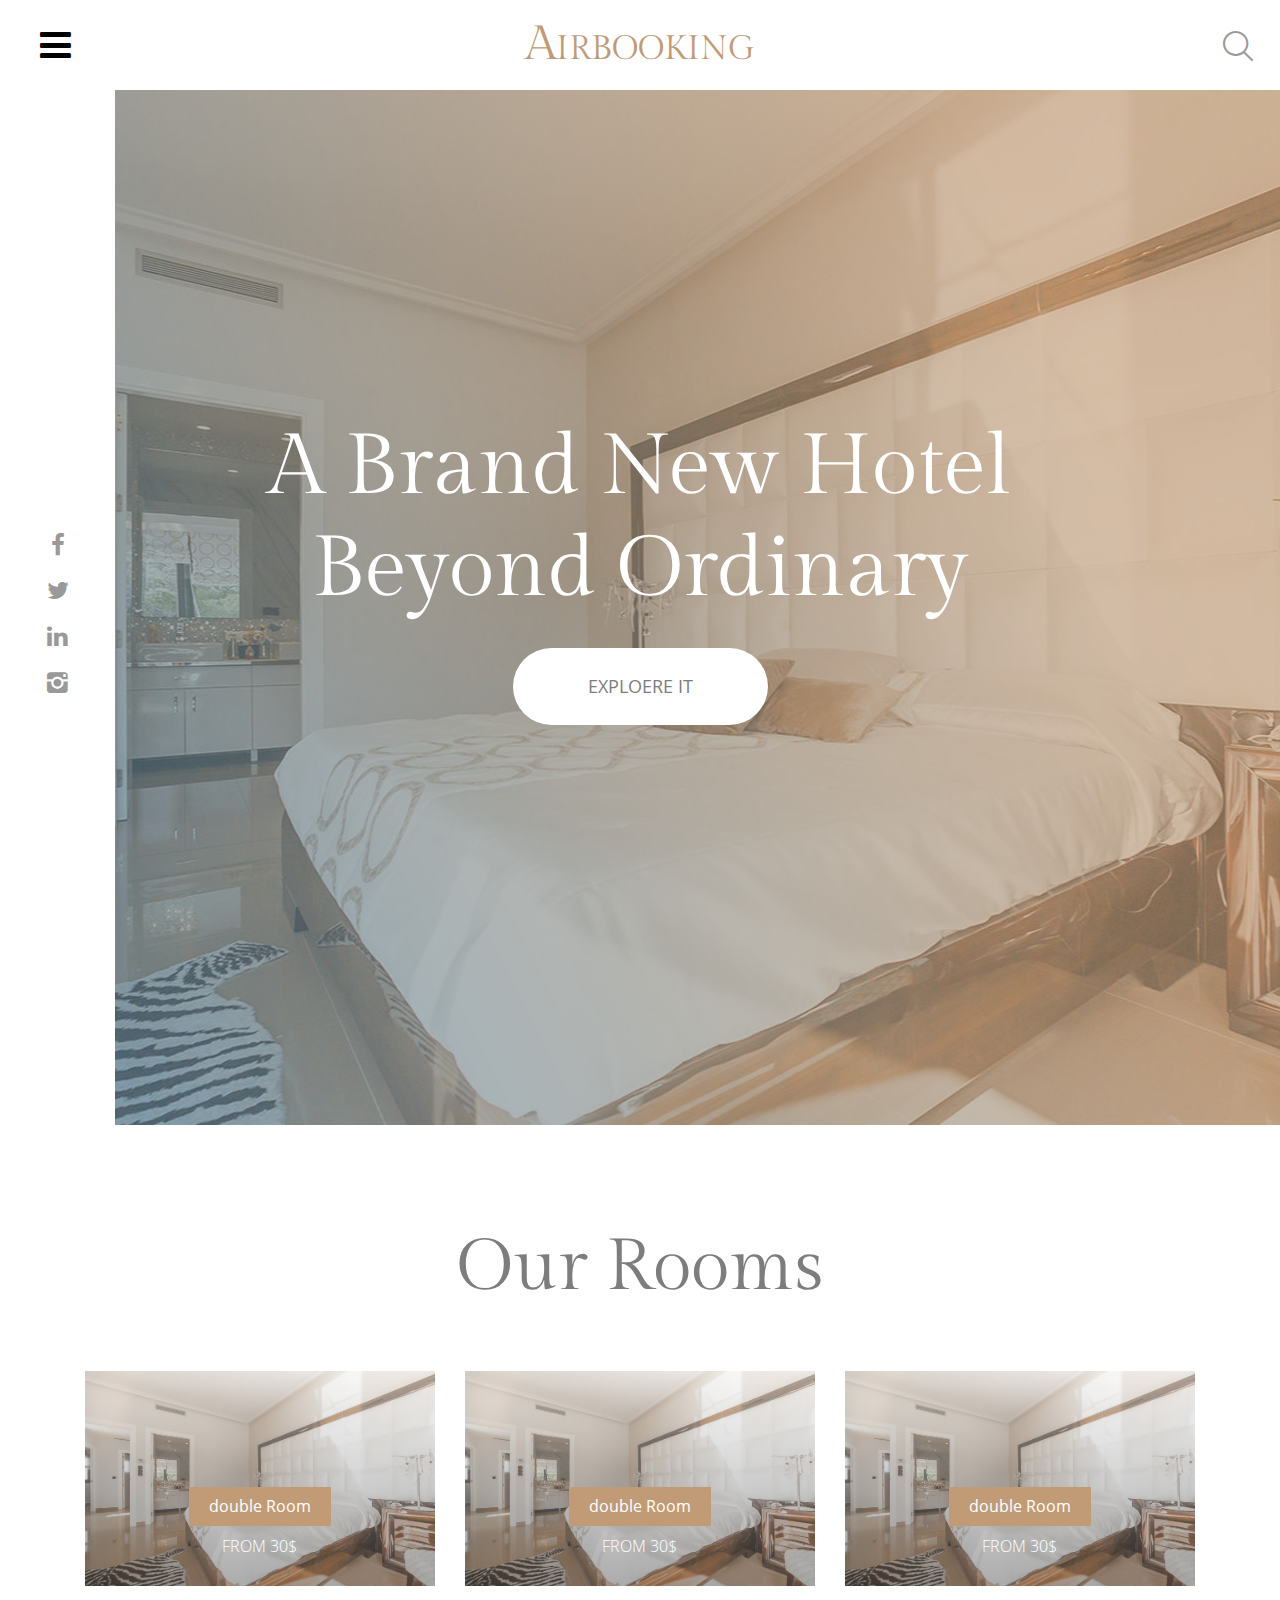
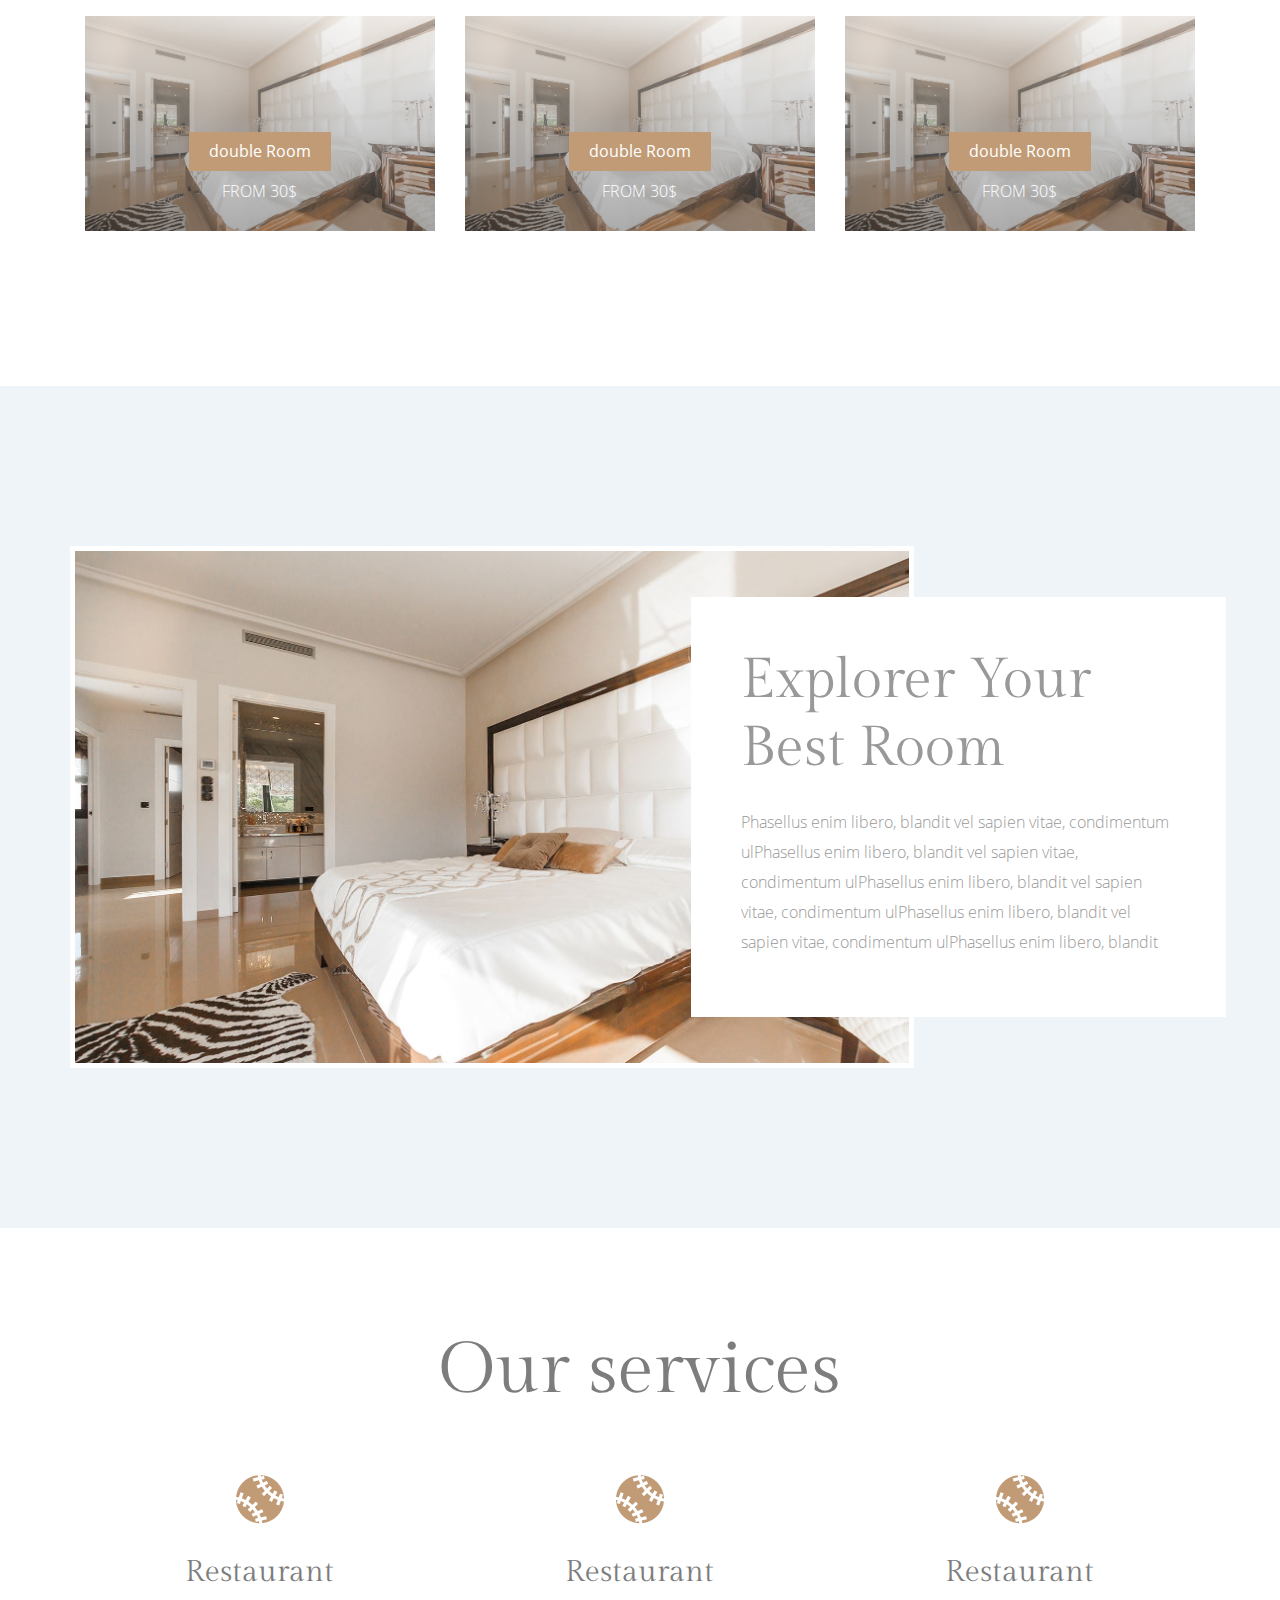
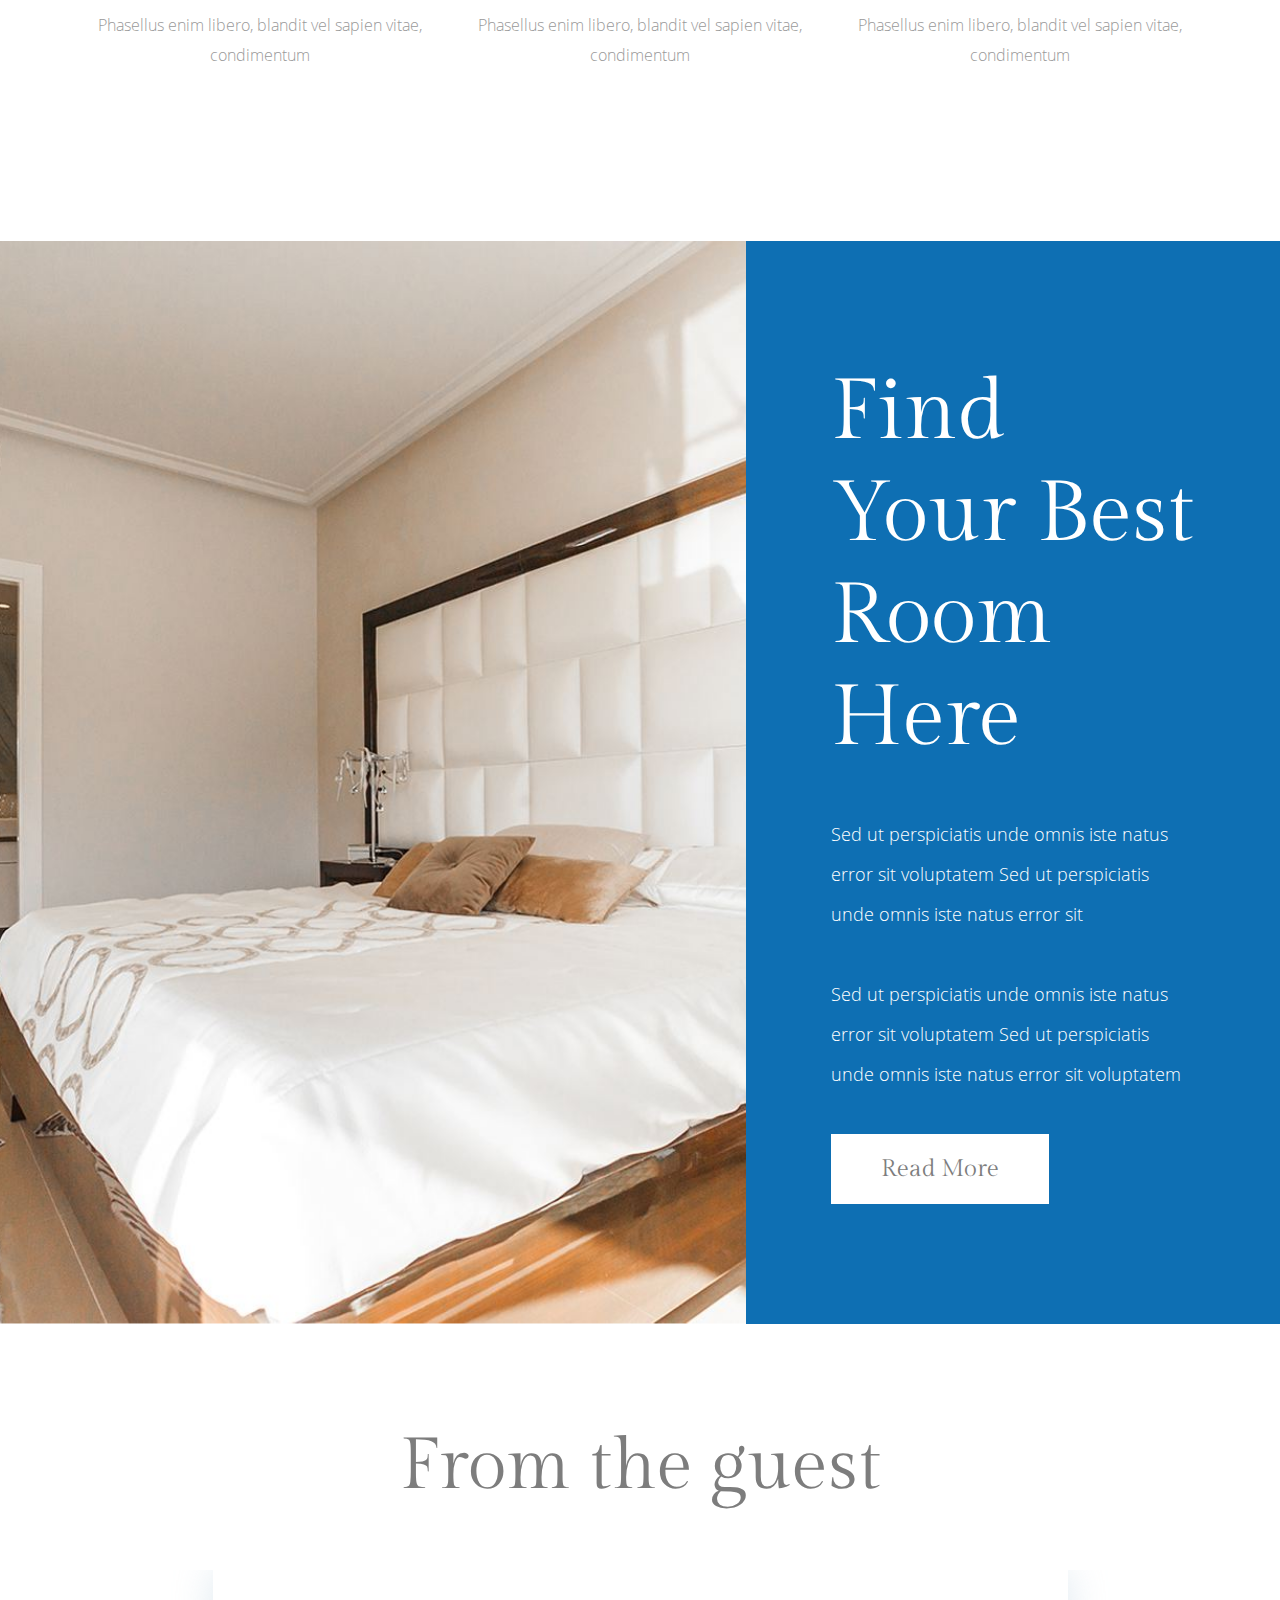
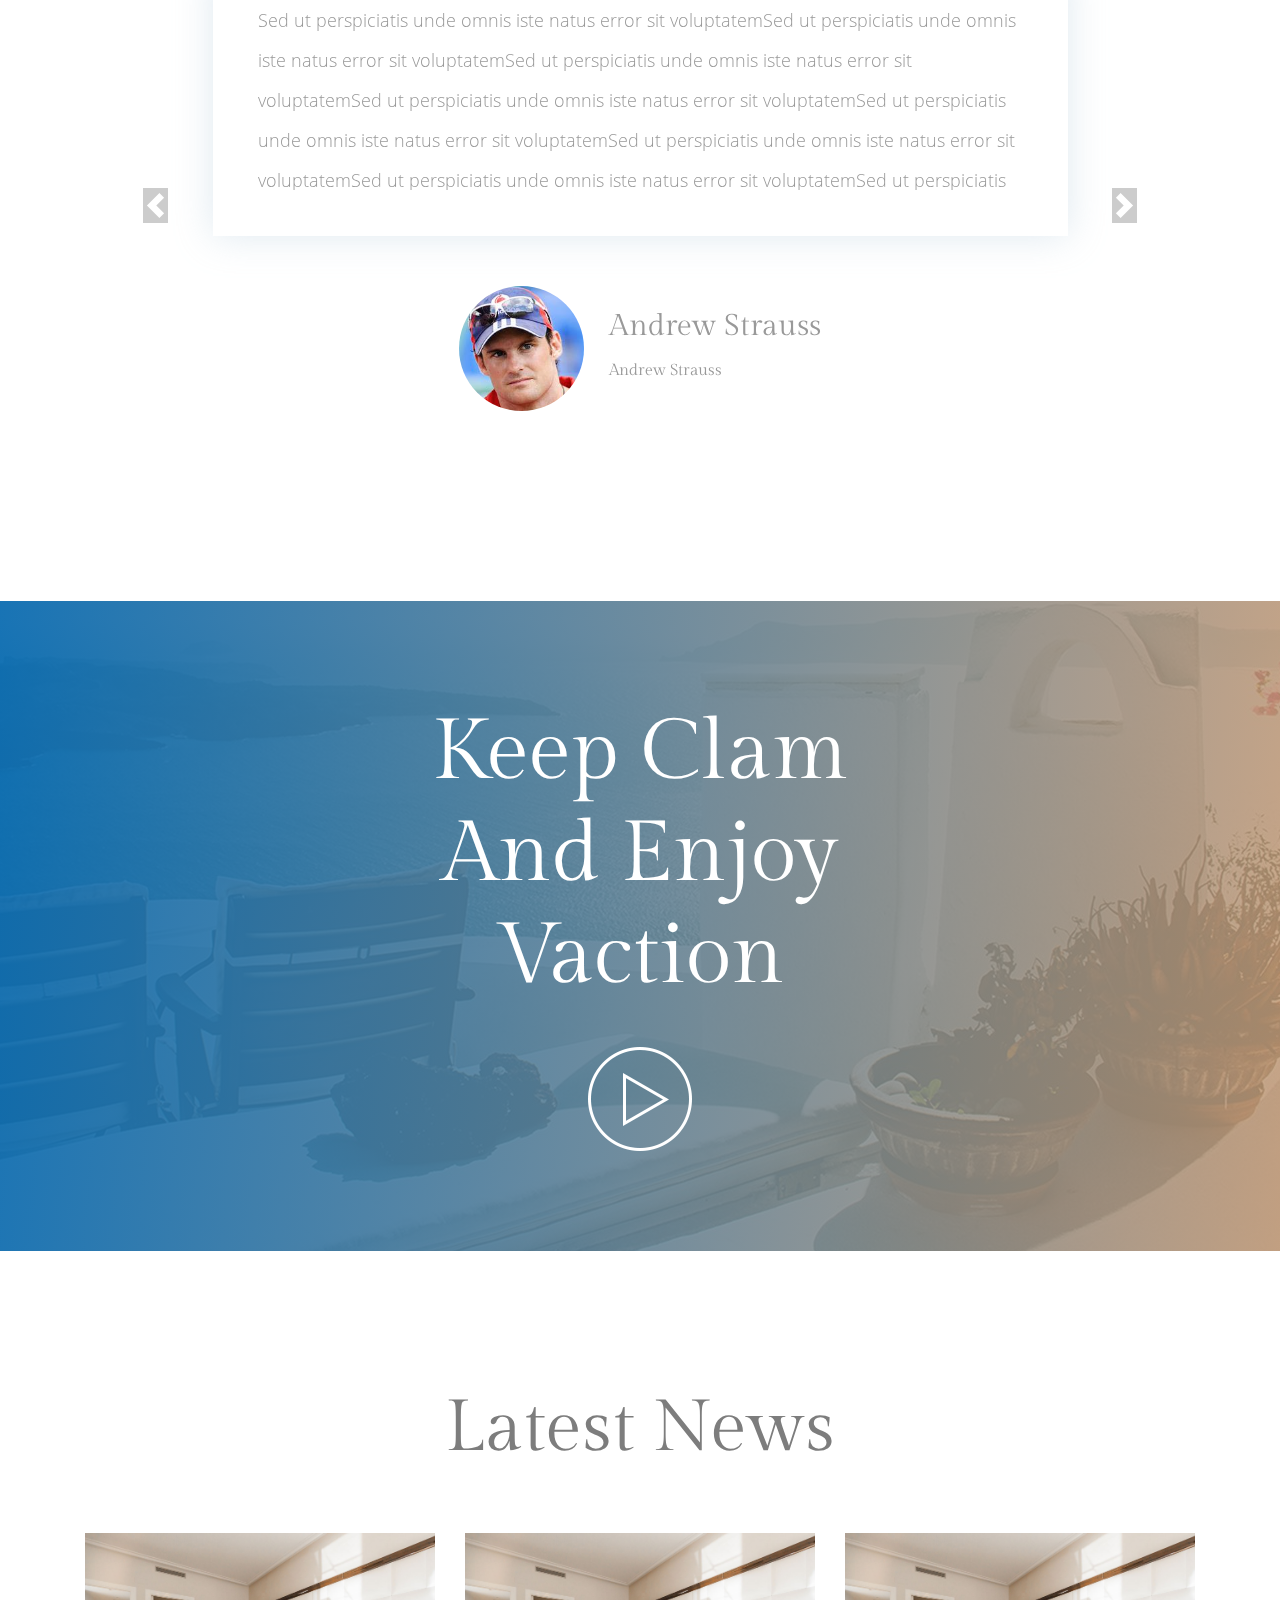
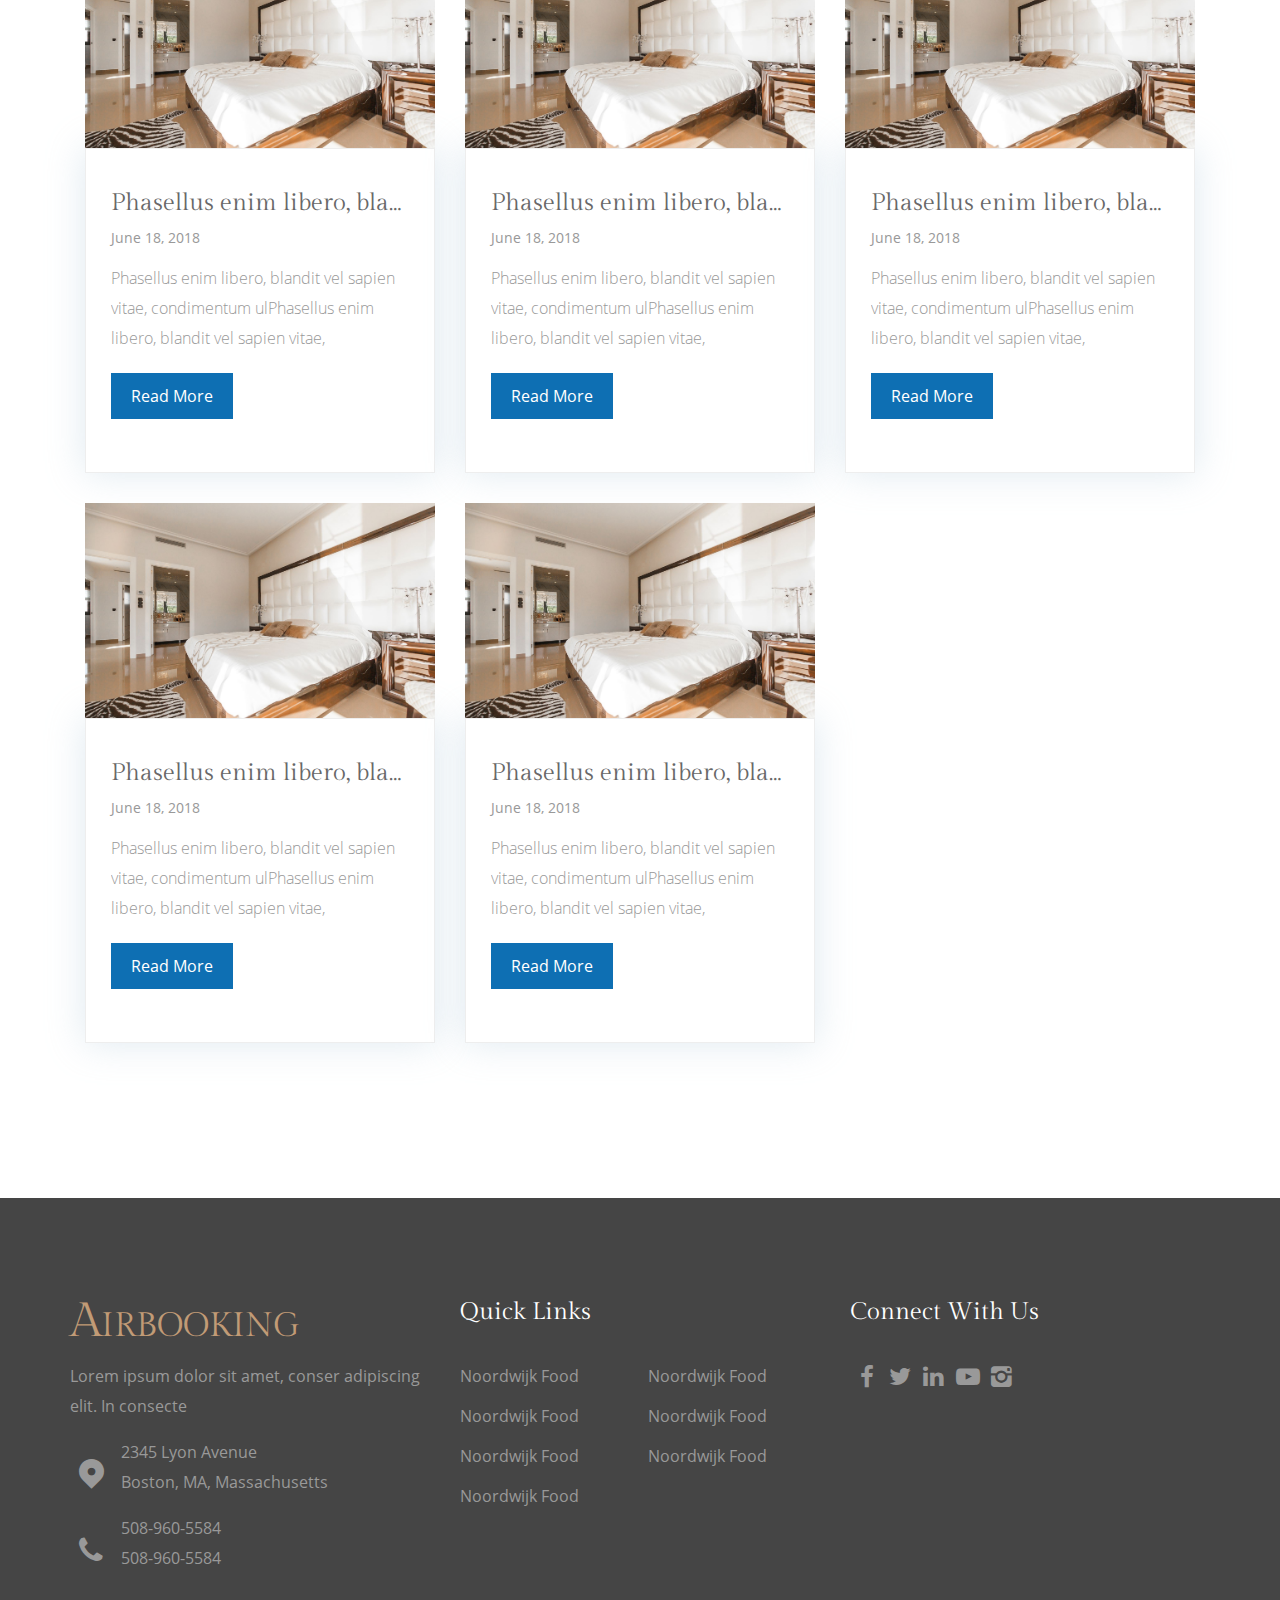
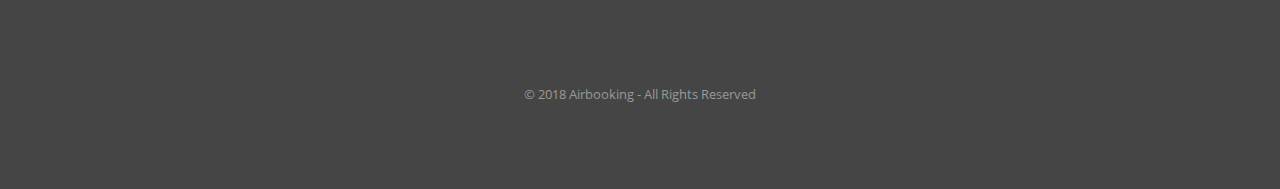
<file: index.html>
<!DOCTYPE html>
<html lang="en">
<head>
    <meta http-equiv="X-UA-Compatible" content="IE=edge">
    <meta charset="UTF-8">
    <meta name="description" content="description">
    <meta name="keywords" content="">
    <meta name="viewport" content="width=device-width, initial-scale=1">
    <title>
        Homepage | Haringey
    </title>
    <link href="content/css/styles.css" rel="stylesheet">
     <script src="content/js/runtime.js"></script>
    <script src="content/js/vendors.js" ></script>
    <script src="content/js/app.js"></script>
</head>
<body>
    <div class="pcg-page-wrapper">
        <a class="pcg-skip-button" href="#maincontent">skip to main content</a>            <header class="header">
                <div class="container-fluid header__inner">
                    <div class="header-menu__wrap">
                        <button class="header__btn js-btn-menu" type="button"></button>
                            <ul class="header__menu header-menu js-header-menu">
                                <li class="header-menu__item"><a href="#" class="header-menu__link">Accomodation</a></li>
                                <li class="header-menu__item"><a href="#" class="header-menu__link">Accomodation</a></li>
                                <li class="header-menu__item"><a href="#" class="header-menu__link">Accomodation</a></li>
                                <li class="header-menu__item"><a href="#" class="header-menu__link">Accomodation</a></li>
                                <li class="header-menu__item"><a href="#" class="header-menu__link">Accomodation</a></li>
                                <li class="header-menu__item"><a href="#" class="header-menu__link">Accomodation</a></li>
                                <li class="header-menu__item"><a href="#" class="header-menu__link">Accomodation</a></li>
                            </ul>
                    </div>
                    <h1 class="sr-only">Airbooking</h1>
                    <div class="header__logo">
                        <span class="logo">Airbooking</span>        </div>
                        <form class="search" action="/" method="post">
                            <label class="sr-only" for="searchbar">What are you looking for?</label>
                            <input type="text" class="search__input" id="searchbar">
                            <button type="submit" class="search__btn"><span class="sr-only">Search</span></button>
                        </form>
                    <div class="header__social">
                        <ul class="social">
                            <li class="social__item"><a href="#" class="social__link social__link--facebook"></a></li>
                            <li class="social__item"><a href="#" class="social__link social__link--twitter"></a></li>
                            <li class="social__item"><a href="#" class="social__link social__link--linked"></a></li>
                            <li class="social__item"><a href="#" class="social__link social__link--youtube"></a></li>
                            <li class="social__item"><a href="#" class="social__link social__link--instagram"></a></li>
                        </ul>
                    </div>
                </div>
            </header>
        <main class="main-content">
        <div class="pcg-home">
            <section class="subject">
                <div class="container-fluid subject__wrap">
                    <div class="subject__inner">
                        <h2 class="subject__title">A Brand New Hotel Beyond Ordinary</h2>
                        <a href="#explorer" class="subject__btn btn-link">Exploere IT</a>
                        
                    </div>
                </div>
            </section>
            <span id="explorer"></span>
            
            <section class="section">
                <div class="container">
                    <h2 class="section__title">Our Rooms</h2>
                    <ul class="section__list row">
                        <li class="section__item col-md-6 col-lg-4">
                            <a href="" class="offer-item">
                                <img class="offer-item__img" src="media/img-3-1.jpg?v=a90a06990ca17fbba6d10d075e9d0306" alt="" >
                                <div class="offer-item__info">
                                    <h3 class="offer-item__title" >double Room</h3>
                                    <p class="offer-item__price">From 30$</p>
                                </div>
                            </a>
                        </li>
                        <li class="section__item col-md-6 col-lg-4">
                            <a href="" class="offer-item">
                                <img class="offer-item__img" src="media/img-3-1.jpg?v=a90a06990ca17fbba6d10d075e9d0306" alt="" >
                                <div class="offer-item__info">
                                    <h3 class="offer-item__title" >double Room</h3>
                                    <p class="offer-item__price">From 30$</p>
                                </div>
                            </a>
                        </li>
                        <li class="section__item col-md-6 col-lg-4">
                            <a href="" class="offer-item">
                                <img class="offer-item__img" src="media/img-3-1.jpg?v=a90a06990ca17fbba6d10d075e9d0306" alt="" >
                                <div class="offer-item__info">
                                    <h3 class="offer-item__title" >double Room</h3>
                                    <p class="offer-item__price">From 30$</p>
                                </div>
                            </a>
                        </li>
                        <li class="section__item col-md-6 col-lg-4">
                            <a href="" class="offer-item">
                                <img class="offer-item__img" src="media/img-3-1.jpg?v=a90a06990ca17fbba6d10d075e9d0306" alt="" >
                                <div class="offer-item__info">
                                    <h3 class="offer-item__title" >double Room</h3>
                                    <p class="offer-item__price">From 30$</p>
                                </div>
                            </a>
                        </li>
                        <li class="section__item col-md-6 col-lg-4">
                            <a href="" class="offer-item">
                                <img class="offer-item__img" src="media/img-3-1.jpg?v=a90a06990ca17fbba6d10d075e9d0306" alt="" >
                                <div class="offer-item__info">
                                    <h3 class="offer-item__title" >double Room</h3>
                                    <p class="offer-item__price">From 30$</p>
                                </div>
                            </a>
                        </li>
                        <li class="section__item col-md-6 col-lg-4">
                            <a href="" class="offer-item">
                                <img class="offer-item__img" src="media/img-3-1.jpg?v=a90a06990ca17fbba6d10d075e9d0306" alt="" >
                                <div class="offer-item__info">
                                    <h3 class="offer-item__title" >double Room</h3>
                                    <p class="offer-item__price">From 30$</p>
                                </div>
                            </a>
                        </li>
                    </ul>
                </div>
            </section>
            
            <section class="explorer">
                <div class="container">
                    <img src="media/img-3-1.jpg?v=a90a06990ca17fbba6d10d075e9d0306" alt="" class="explorer__img">
                    <div class="explorer__text">
                        <h2 class="explorer__title">
                            Explorer Your Best Room
                        </h2>
                        <p class="explorer__desc">
                            Phasellus enim libero, blandit vel sapien vitae, condimentum ulPhasellus enim libero, blandit vel sapien vitae, condimentum ulPhasellus enim libero, blandit vel sapien vitae, condimentum ulPhasellus enim libero, blandit vel sapien vitae, condimentum ulPhasellus enim libero, blandit vel sapien vitae, condimentum ulPhasellus enim libero, blandit vel sapien vitae, condimentum ulPhasellus enim libero, blandit vel sapien vitae, condimentum ul
                        </p>
                    </div>
                </div>
            </section>
            
            <section class="section">
                <div class="container">
                    <h2 class="section__title">Our services</h2>
                    <ul class="section__list row">
                        <li class="section__item col-md-4">
                            <div  class="services">
                                <img src="media/icon-2.png?v=5048633688556b257d05de78d76ccf1f" alt="" class="services__img">
                                <h3 class="services__title">Restaurant</h3>
                                <p class="services__desc">Phasellus enim libero, blandit vel sapien vitae, condimentum</p>
                            </div>
                        </li>
                        <li class="section__item col-md-4">
                            <div  class="services">
                                <img src="media/icon-2.png?v=5048633688556b257d05de78d76ccf1f" alt="" class="services__img">
                                <h3 class="services__title">Restaurant</h3>
                                <p class="services__desc">Phasellus enim libero, blandit vel sapien vitae, condimentum</p>
                            </div>
                        </li>
                        <li class="section__item col-md-4">
                            <div  class="services">
                                <img src="media/icon-2.png?v=5048633688556b257d05de78d76ccf1f" alt="" class="services__img">
                                <h3 class="services__title">Restaurant</h3>
                                <p class="services__desc">Phasellus enim libero, blandit vel sapien vitae, condimentum</p>
                            </div>
                        </li>
                    </ul>
                </div>
            </section>
            
            <section class="find-best">
                <div class="find-best__img">
                    <img src="media/img-3-1.jpg?v=a90a06990ca17fbba6d10d075e9d0306" alt="">
                </div>
                <div class="find-best__inner">
                    <div class="wrap">
                        <h2 class="find-best__title">Find Your Best Room Here</h2>
                        <p class="find-best__excerpt">Sed ut perspiciatis unde omnis iste natus error sit voluptatem Sed ut perspiciatis unde omnis iste natus error sit  </p>
                        <p class="find-best__excerpt">Sed ut perspiciatis unde omnis iste natus error sit voluptatem Sed ut perspiciatis unde omnis iste natus error sit voluptatem </p>
                        <a href="" class="find-best__link link-btn link-btn--white">Read More</a>
                    </div>
                </div>
            </section>
            <section class="section">
                <div class="container">
                    <h2 class="section__title">From the guest</h2>
                    <ul class="section__list row">
                        <div id="carousel" class="carousel slide" data-ride="carousel">
                            <div class="carousel-inner">
                                <li class="section__item carousel-item active col-xs-12">
                                    <article class="review__item review-item">
                                        <div class="review-item__desc">
                                            <p>
                                                Sed ut perspiciatis unde omnis iste natus error sit voluptatemSed ut perspiciatis unde omnis iste natus error sit voluptatemSed ut perspiciatis unde omnis iste natus error sit voluptatemSed ut perspiciatis unde omnis iste natus error sit voluptatemSed ut perspiciatis unde omnis iste natus error sit voluptatemSed ut perspiciatis unde omnis iste natus error sit voluptatemSed ut perspiciatis unde omnis iste natus error sit voluptatemSed ut perspiciatis unde omnis iste natus error sit voluptatem
                                            </p>
                                        </div>
                                        <figure class="review-item__author review-author">
                                            <img src="media/avatar.jpg?v=4777ec4c924e59123f65b0d55900fb4e" alt="" class="review-author__avatar">
                                            <figcaption class="review-author__desc">
                                                <h3 class="review-author__name">Andrew Strauss</h3>
                                                <p class="review-author__info">Andrew Strauss</p>
                                            </figcaption>
                                        </figure>
                                    </article>
                                </li>
                                    <li class="section__item col-xs-12 carousel-item">
                                        <article class="review__item review-item">
                                            <div class="review-item__desc">
                                                <p>
                                                    Sed ut perspiciatis unde omnis iste natus error sit voluptatemSed ut perspiciatis unde omnis iste natus error sit voluptatemSed ut perspiciatis unde omnis iste natus error sit voluptatemSed ut perspiciatis unde omnis iste natus error sit voluptatemSed ut perspiciatis unde omnis iste natus error sit voluptatemSed ut perspiciatis unde omnis iste natus error sit voluptatemSed ut perspiciatis unde omnis iste natus error sit voluptatemSed ut perspiciatis unde omnis iste natus error sit voluptatem
                                                </p>
                                            </div>
                                            <figure class="review-item__author review-author">
                                                <img src="media/avatar.jpg?v=4777ec4c924e59123f65b0d55900fb4e" alt="" class="review-author__avatar">
                                                <figcaption class="review-author__desc">
                                                    <h3 class="review-author__name">Andrew Strauss</h3>
                                                    <p class="review-author__info">Andrew Strauss</p>
                                                </figcaption>
                                            </figure>
                                        </article>
                                    </li>
                                    <li class="section__item col-xs-12 carousel-item">
                                        <article class="review__item review-item">
                                            <div class="review-item__desc">
                                                <p>
                                                    Sed ut perspiciatis unde omnis iste natus error sit voluptatemSed ut perspiciatis unde omnis iste natus error sit voluptatemSed ut perspiciatis unde omnis iste natus error sit voluptatemSed ut perspiciatis unde omnis iste natus error sit voluptatemSed ut perspiciatis unde omnis iste natus error sit voluptatemSed ut perspiciatis unde omnis iste natus error sit voluptatemSed ut perspiciatis unde omnis iste natus error sit voluptatemSed ut perspiciatis unde omnis iste natus error sit voluptatem
                                                </p>
                                            </div>
                                            <figure class="review-item__author review-author">
                                                <img src="media/avatar.jpg?v=4777ec4c924e59123f65b0d55900fb4e" alt="" class="review-author__avatar">
                                                <figcaption class="review-author__desc">
                                                    <h3 class="review-author__name">Andrew Strauss</h3>
                                                    <p class="review-author__info">Andrew Strauss</p>
                                                </figcaption>
                                            </figure>
                                        </article>
                                    </li>
                                    <li class="section__item col-xs-12 carousel-item">
                                        <article class="review__item review-item">
                                            <div class="review-item__desc">
                                                <p>
                                                    Sed ut perspiciatis unde omnis iste natus error sit voluptatemSed ut perspiciatis unde omnis iste natus error sit voluptatemSed ut perspiciatis unde omnis iste natus error sit voluptatemSed ut perspiciatis unde omnis iste natus error sit voluptatemSed ut perspiciatis unde omnis iste natus error sit voluptatemSed ut perspiciatis unde omnis iste natus error sit voluptatemSed ut perspiciatis unde omnis iste natus error sit voluptatemSed ut perspiciatis unde omnis iste natus error sit voluptatem
                                                </p>
                                            </div>
                                            <figure class="review-item__author review-author">
                                                <img src="media/avatar.jpg?v=4777ec4c924e59123f65b0d55900fb4e" alt="" class="review-author__avatar">
                                                <figcaption class="review-author__desc">
                                                    <h3 class="review-author__name">Andrew Strauss</h3>
                                                    <p class="review-author__info">Andrew Strauss</p>
                                                </figcaption>
                                            </figure>
                                        </article>
                                    </li>
                            </div>
                            <a class="carousel-control-prev" href="#carousel" role="button" data-slide="prev">
                                <span class="carousel-control-prev-icon control-icon" aria-hidden="true"></span>
                                <span class="sr-only">Previous</span>
                            </a>
                            <a class="carousel-control-next" href="#carousel" role="button" data-slide="next">
                                <span class="carousel-control-next-icon control-icon" aria-hidden="true"></span>
                                <span class="sr-only">Next</span>
                            </a>
                        </div>
                    </ul>
                </div>
            </section>
            <section class="video-script ">
                <div class="tt">
                    <div id="player"></div>
                <div class="tt__inner dell">
                    <div class="tt__wrap container">
                        <h2 class="video-script__title">Keep Clam And  Enjoy Vaction</h2>
                        <a class="start-video">
                            <img width="104" src="media/icon-3.png?v=9ad23e29e658064028fc8cdc89bccccf">
                        </a>
                    </div>
                </div>
                </div>
            </section>
            
            <section class="section">
                <div class="container">
                    <h2 class="section__title">Latest News</h2>
                    <ul class="section__list row">
                        <li class="section__item col-md-6 col-lg-4">
                            <article class="news__article news-article">
                                <div class="news-article__img">
                                    <img src="media/img-3-1.jpg?v=a90a06990ca17fbba6d10d075e9d0306" alt="">
                                </div>
                                <div class="news-article__desc">
                                    <h3 class="news-article__title">Phasellus enim libero, blandit vel sapien vitae, condimentum ul</h3>
                                    <time class="news-article__date" datetime="2018-06-18">June 18, 2018</time>
                                    <p class="news-article__excerpt">Phasellus enim libero, blandit vel sapien vitae, condimentum ulPhasellus enim libero, blandit vel sapien vitae, condimentum ulPhasellus enim libero, blandit vel sapien vitae, condimentum ulPhasellus enim libero, blandit vel sapien vitae, condimentum ulPhasellus enim libero, blandit vel sapien vitae, condimentum ul</p>
                                    <a href="#" class="news-article__link link-btn">Read More</a>
                                </div>
                            </article>
                        </li>
                        <li class="section__item col-md-6 col-lg-4">
                            <article class="news__article news-article">
                                <div class="news-article__img">
                                    <img src="media/img-3-1.jpg?v=a90a06990ca17fbba6d10d075e9d0306" alt="">
                                </div>
                                <div class="news-article__desc">
                                    <h3 class="news-article__title">Phasellus enim libero, blandit vel sapien vitae, condimentum ul</h3>
                                    <time class="news-article__date" datetime="2018-06-18">June 18, 2018</time>
                                    <p class="news-article__excerpt">Phasellus enim libero, blandit vel sapien vitae, condimentum ulPhasellus enim libero, blandit vel sapien vitae, condimentum ulPhasellus enim libero, blandit vel sapien vitae, condimentum ulPhasellus enim libero, blandit vel sapien vitae, condimentum ulPhasellus enim libero, blandit vel sapien vitae, condimentum ul</p>
                                    <a href="#" class="news-article__link link-btn">Read More</a>
                                </div>
                            </article>
                        </li>
                        <li class="section__item col-md-6 col-lg-4">
                            <article class="news__article news-article">
                                <div class="news-article__img">
                                    <img src="media/img-3-1.jpg?v=a90a06990ca17fbba6d10d075e9d0306" alt="">
                                </div>
                                <div class="news-article__desc">
                                    <h3 class="news-article__title">Phasellus enim libero, blandit vel sapien vitae, condimentum ul</h3>
                                    <time class="news-article__date" datetime="2018-06-18">June 18, 2018</time>
                                    <p class="news-article__excerpt">Phasellus enim libero, blandit vel sapien vitae, condimentum ulPhasellus enim libero, blandit vel sapien vitae, condimentum ulPhasellus enim libero, blandit vel sapien vitae, condimentum ulPhasellus enim libero, blandit vel sapien vitae, condimentum ulPhasellus enim libero, blandit vel sapien vitae, condimentum ul</p>
                                    <a href="#" class="news-article__link link-btn">Read More</a>
                                </div>
                            </article>
                        </li>
                        <li class="section__item col-md-6 col-lg-4">
                            <article class="news__article news-article">
                                <div class="news-article__img">
                                    <img src="media/img-3-1.jpg?v=a90a06990ca17fbba6d10d075e9d0306" alt="">
                                </div>
                                <div class="news-article__desc">
                                    <h3 class="news-article__title">Phasellus enim libero, blandit vel sapien vitae, condimentum ul</h3>
                                    <time class="news-article__date" datetime="2018-06-18">June 18, 2018</time>
                                    <p class="news-article__excerpt">Phasellus enim libero, blandit vel sapien vitae, condimentum ulPhasellus enim libero, blandit vel sapien vitae, condimentum ulPhasellus enim libero, blandit vel sapien vitae, condimentum ulPhasellus enim libero, blandit vel sapien vitae, condimentum ulPhasellus enim libero, blandit vel sapien vitae, condimentum ul</p>
                                    <a href="#" class="news-article__link link-btn">Read More</a>
                                </div>
                            </article>
                        </li>
                        <li class="section__item col-md-6 col-lg-4">
                            <article class="news__article news-article">
                                <div class="news-article__img">
                                    <img src="media/img-3-1.jpg?v=a90a06990ca17fbba6d10d075e9d0306" alt="">
                                </div>
                                <div class="news-article__desc">
                                    <h3 class="news-article__title">Phasellus enim libero, blandit vel sapien vitae, condimentum ul</h3>
                                    <time class="news-article__date" datetime="2018-06-18">June 18, 2018</time>
                                    <p class="news-article__excerpt">Phasellus enim libero, blandit vel sapien vitae, condimentum ulPhasellus enim libero, blandit vel sapien vitae, condimentum ulPhasellus enim libero, blandit vel sapien vitae, condimentum ulPhasellus enim libero, blandit vel sapien vitae, condimentum ulPhasellus enim libero, blandit vel sapien vitae, condimentum ul</p>
                                    <a href="#" class="news-article__link link-btn">Read More</a>
                                </div>
                            </article>
                        </li>
                    </ul>
                </div>
            </section>
            
        </div>
        </main>
            <footer class="footer">
                <div class="container">
                    <div class="row footer__inner">
                        <div class="col-md footer__col">
                            <section class="footer__info">
                                <h2 class="sr-only">Lorem ipsum dolor sit amet</h2>
                                <span class="logo">Airbooking</span>                    <p class="footer__desc">Lorem ipsum dolor sit amet, conser adipiscing elit. In consecte</p>
                                <div class="footer__contacts">
                                <p>2345  Lyon Avenue <br>
                                Boston, MA, Massachusetts</p>
                                </div>
                                <div class="footer__tel">
                                  <p>
                                      <a href="tel:+496170961709">508-960-5584</a>
                                      <a href="tel:+496170961709">508-960-5584</a>
                                  </p>
                                </div>
                            </section>
                        </div>
                        <div class="col-md footer__col">
                            <section class="footer__quick-links quick-links">
                                <h2 class="quick-links__title">Quick Links</h2>
                                <nav class="footer__menu footer-menu">
                                  <ul class="footer-menu__list">
                                    <li class="footer-menu__item"><a href="" class="footer-menu__link">Noordwijk Food </a></li>
                                    <li class="footer-menu__item"><a href="" class="footer-menu__link">Noordwijk Food </a></li>
                                    <li class="footer-menu__item"><a href="" class="footer-menu__link">Noordwijk Food </a></li>
                                    <li class="footer-menu__item"><a href="" class="footer-menu__link">Noordwijk Food </a></li>
                                    <li class="footer-menu__item"><a href="" class="footer-menu__link">Noordwijk Food </a></li>
                                    <li class="footer-menu__item"><a href="" class="footer-menu__link">Noordwijk Food </a></li>
                                    <li class="footer-menu__item"><a href="" class="footer-menu__link">Noordwijk Food </a></li>
                                  </ul>
                                </nav>
                            </section>
                        </div>
                        <div class="col-md footer__col">
                        <section class="footer__social footer-social">
                          <h2 class="footer-social__title">Connect With Us</h2>
                          <ul class="social">
                              <li class="social__item"><a href="#" class="social__link social__link--facebook"></a></li>
                              <li class="social__item"><a href="#" class="social__link social__link--twitter"></a></li>
                              <li class="social__item"><a href="#" class="social__link social__link--linked"></a></li>
                              <li class="social__item"><a href="#" class="social__link social__link--youtube"></a></li>
                              <li class="social__item"><a href="#" class="social__link social__link--instagram"></a></li>
                          </ul>
                        </section>
                        </div>
                    </div>
                    <small class="footer__copyright">© 2018 Airbooking - All Rights Reserved</small>
                </div>
            </footer>
    </div>
    <script>
        var hideMenu = document.querySelector('.js-header-menu');
        var btn = document.querySelector('.js-btn-menu');
        console.log(hideMenu);
        console.log(btn);
        btn.addEventListener('click', function () {
                hideMenu.classList.toggle('open');
            }
        );

        //youtube script
        var tag = document.createElement('script');
        tag.src = "//www.youtube.com/iframe_api";
        var firstScriptTag = document.getElementsByTagName('script')[0];
        firstScriptTag.parentNode.insertBefore(tag, firstScriptTag);

        var player;

        onYouTubeIframeAPIReady = function () {
            player = new YT.Player('player', {
                videoId: 'FGlF1dUj8eE',  // youtube video id
                playerVars: {
                    'autoplay': 0,
                    'rel': 0,
                    'showinfo': 0
                },
                events: {
                    'onStateChange': onPlayerStateChange
                }
            });
        };

        var p = document.getElementById ("player");
        $(p).hide();


        onPlayerStateChange = function (event) {
            if (event.data == YT.PlayerState.ENDED) {
                $('.start-video').fadeIn('normal');
            }
        };

        $(document).on('click', '.start-video', function () {
            $(this).hide();
            $("#player").show();
            $(".tt__inner").hide();
            player.playVideo();
        });
    </script>
</body>
</html>
</file>
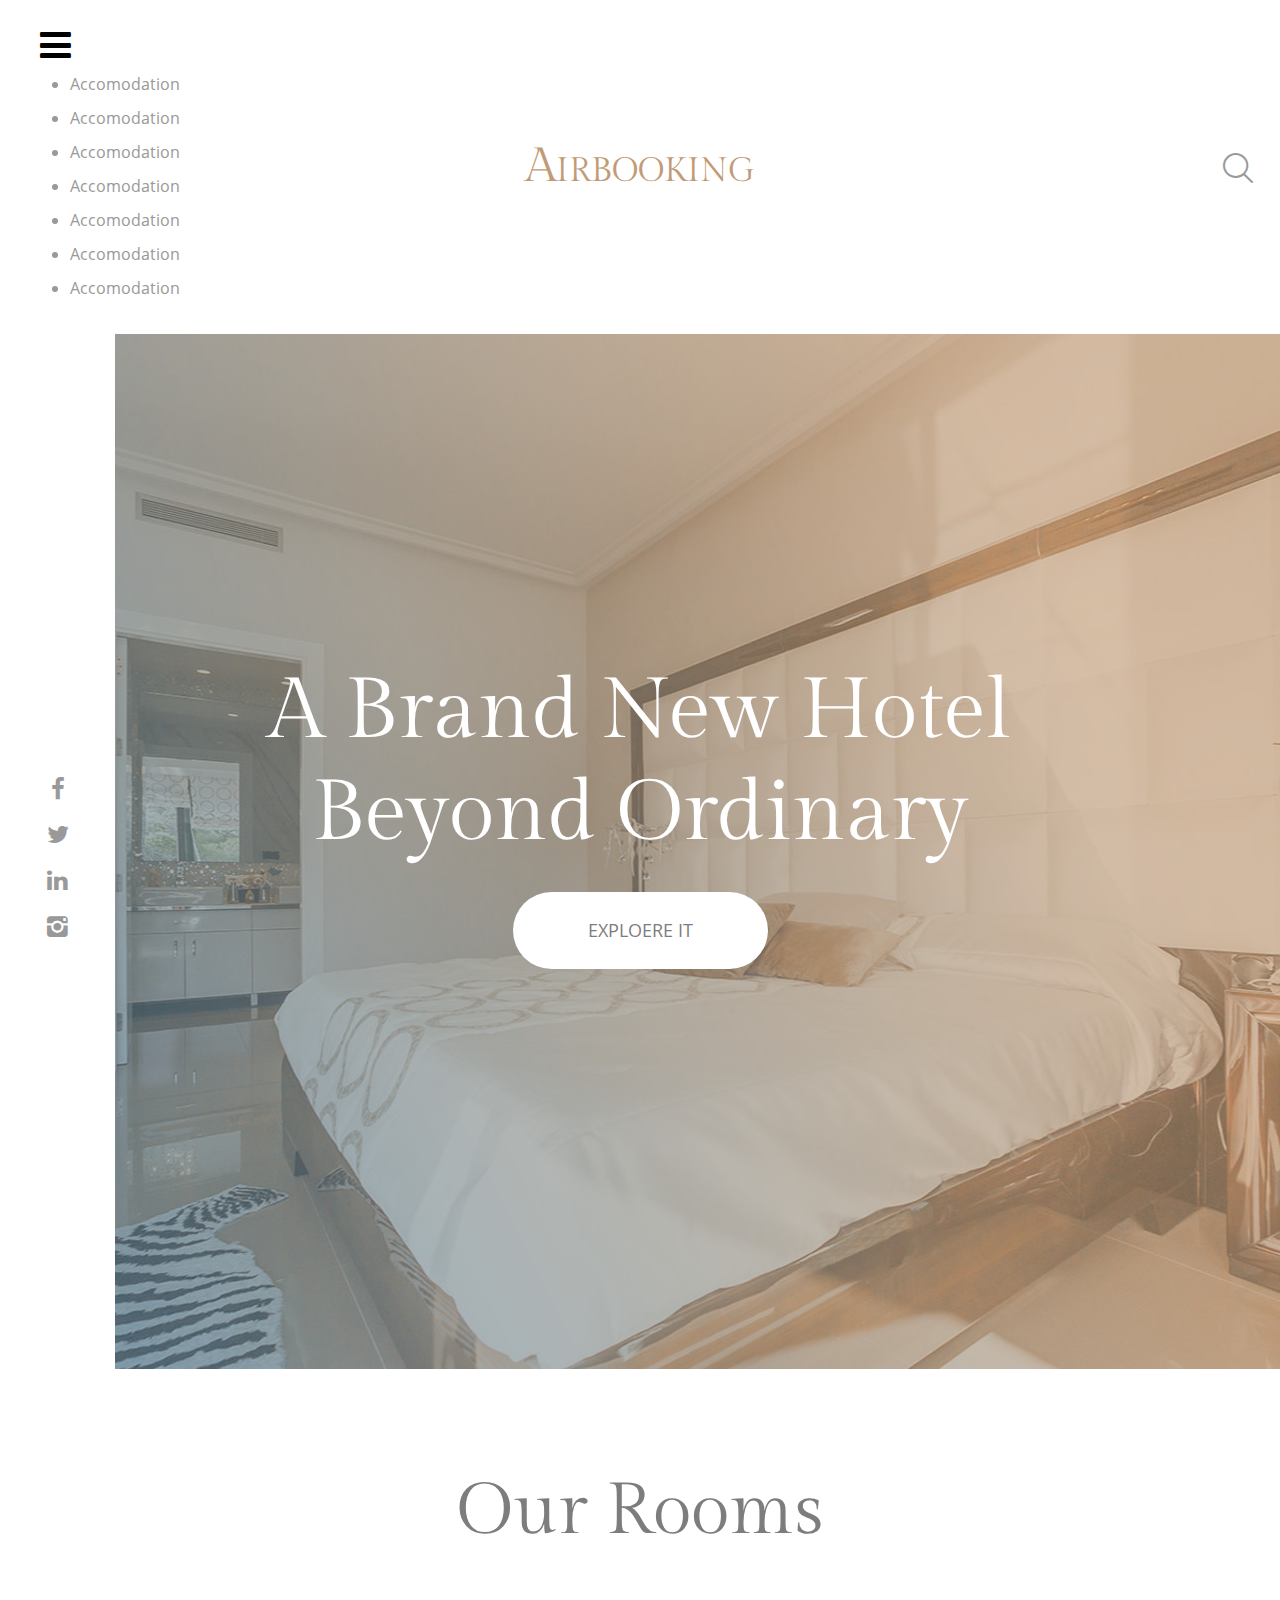
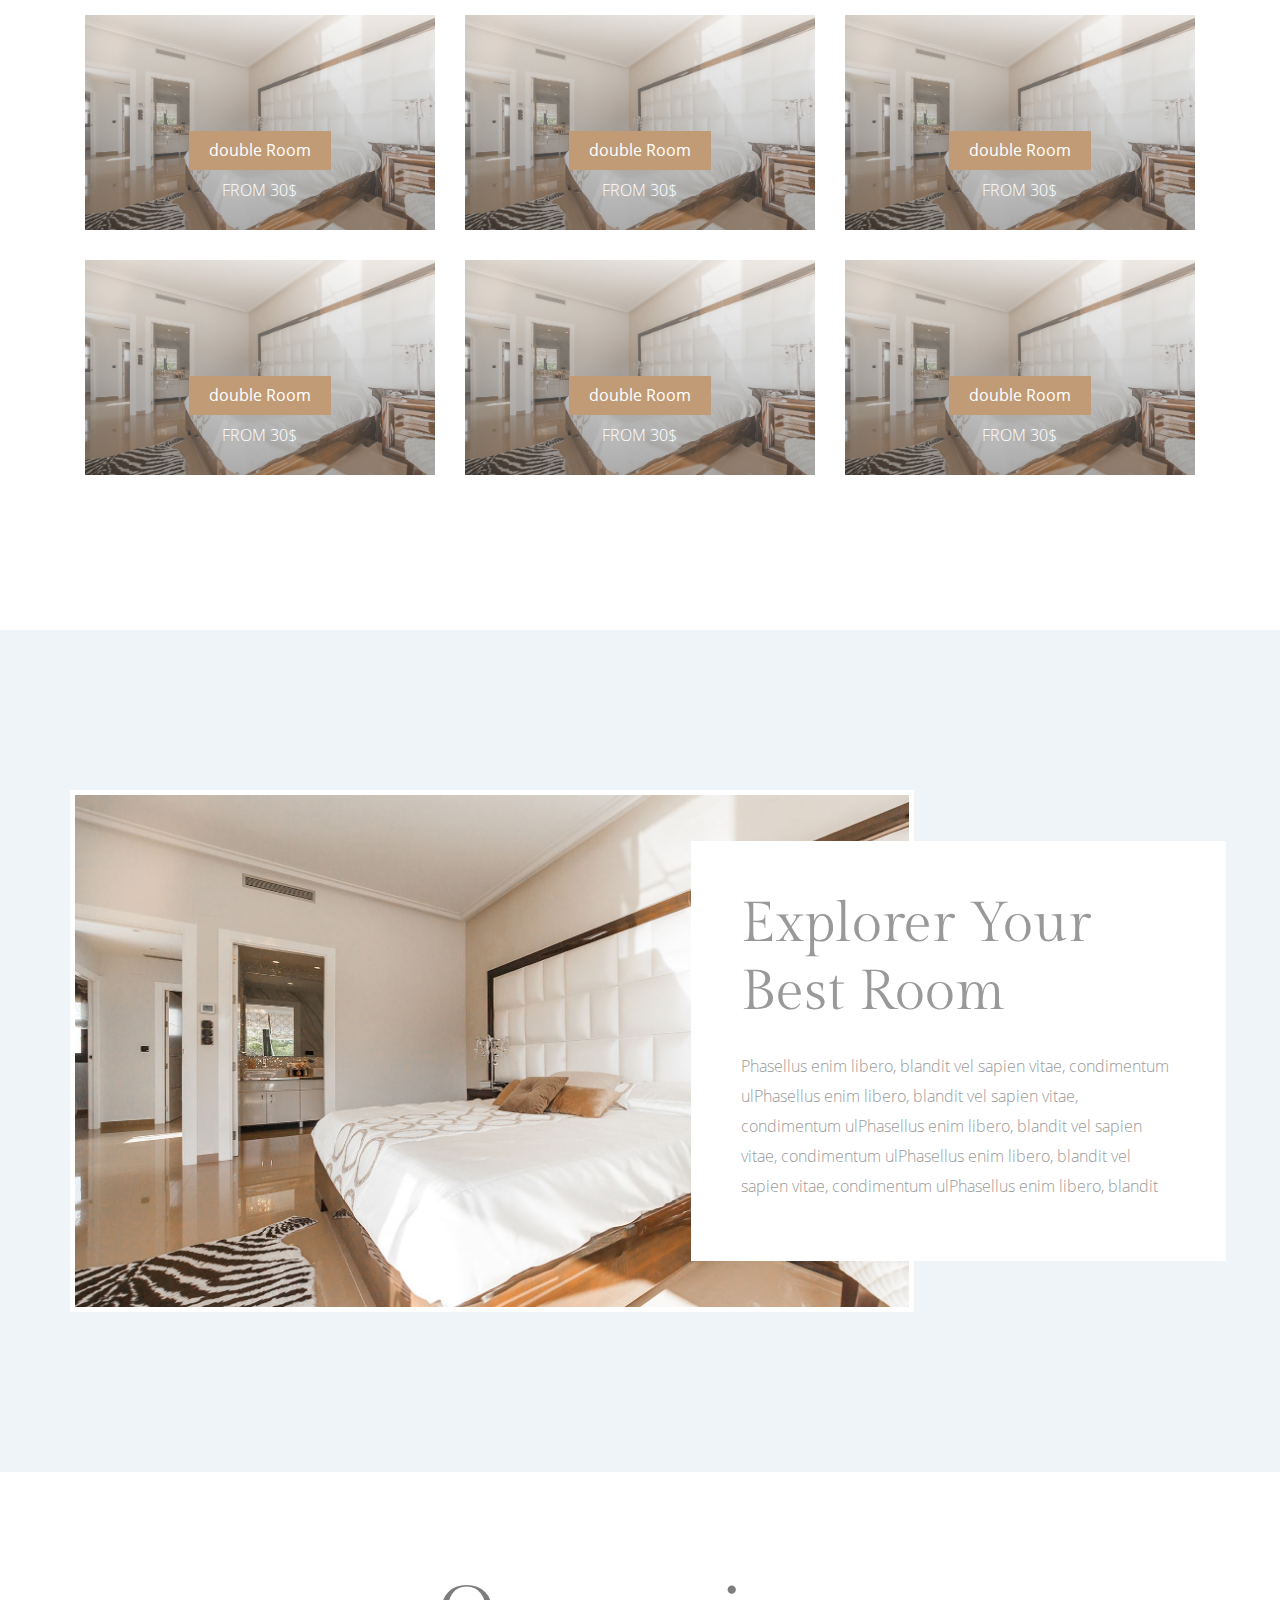
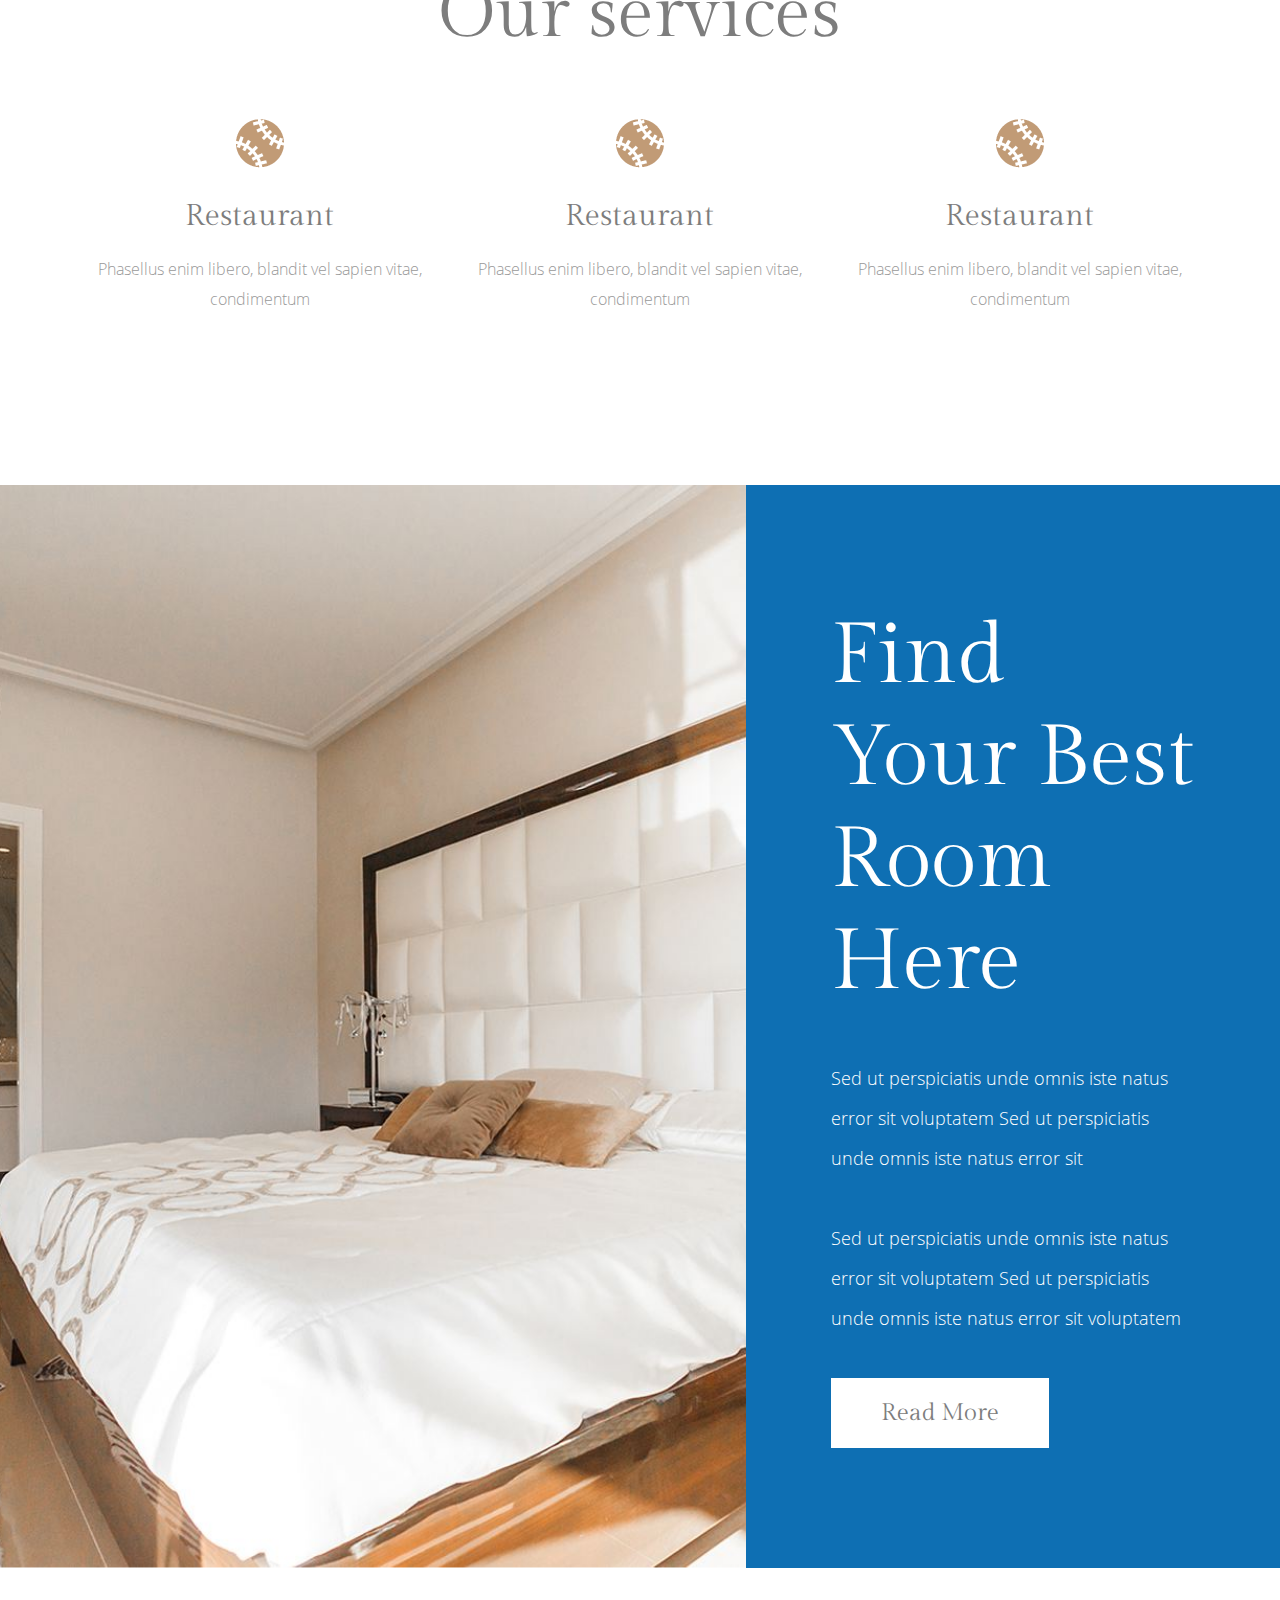
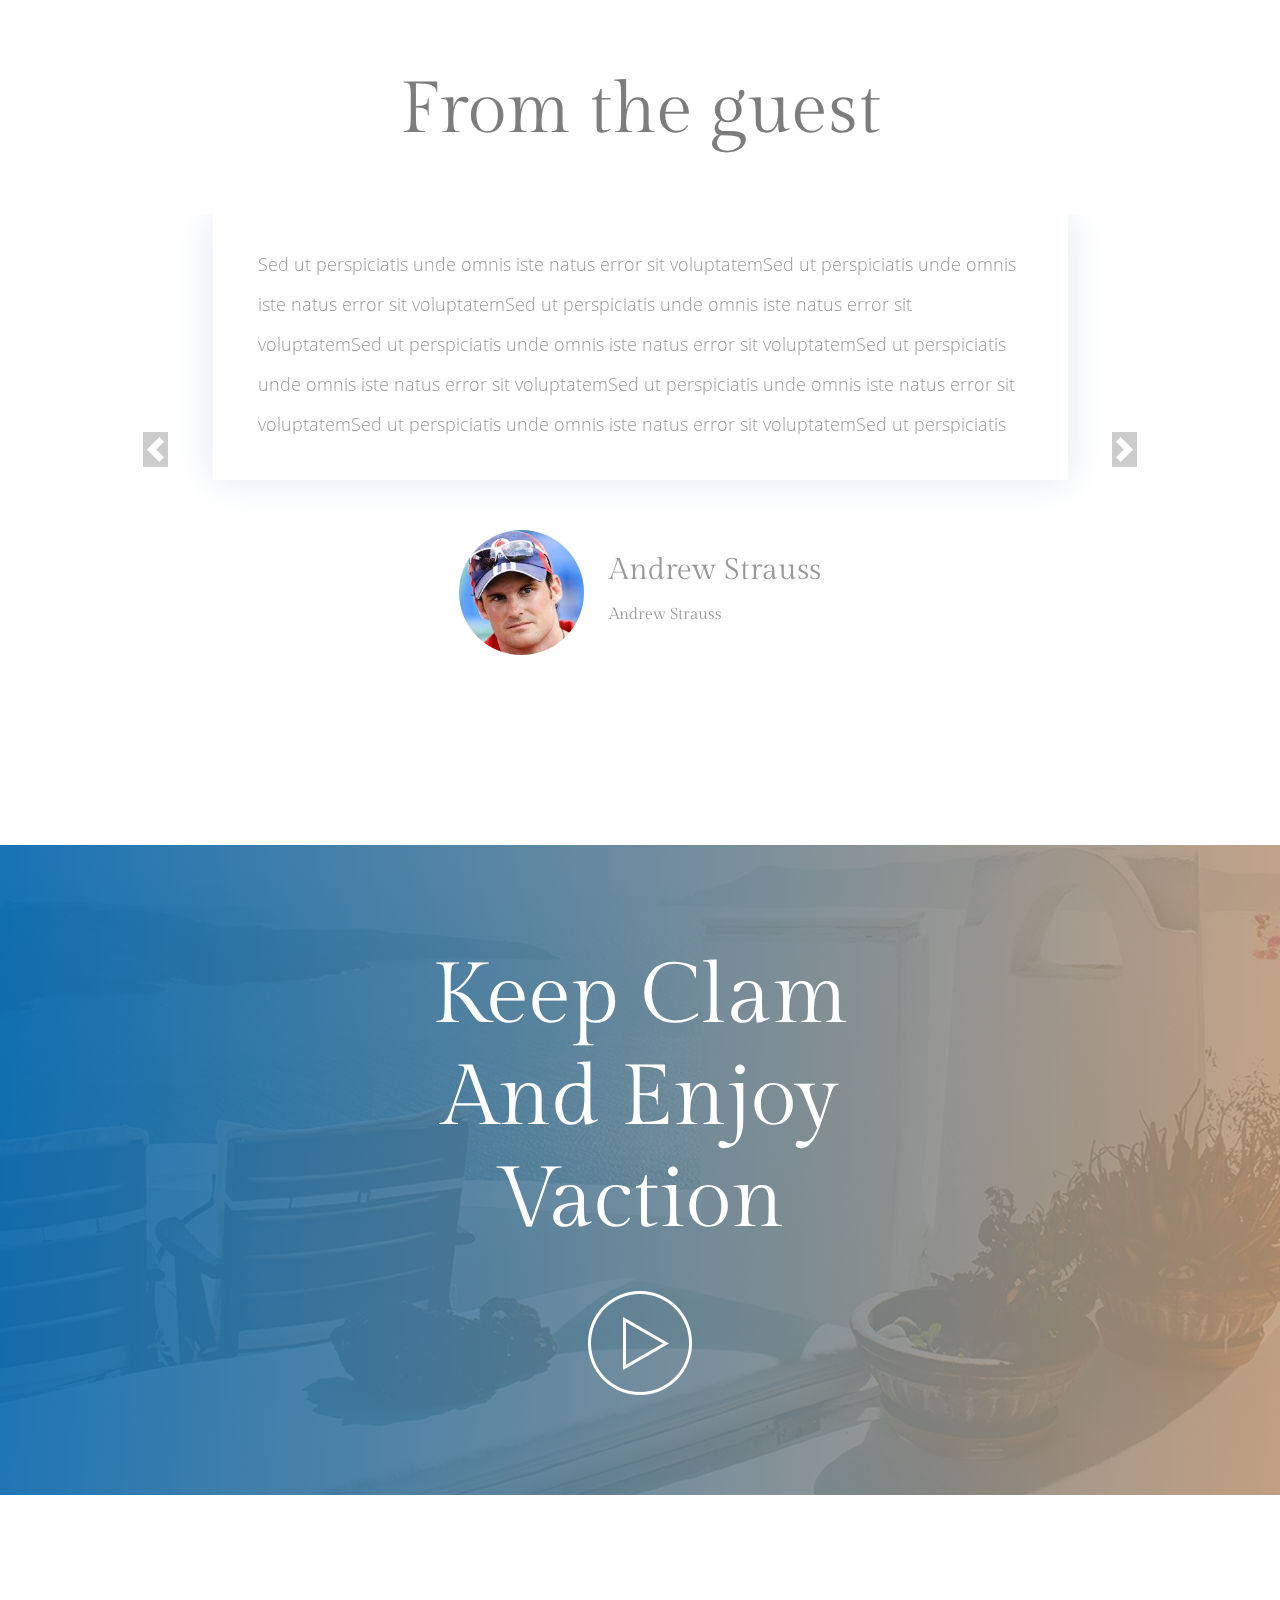
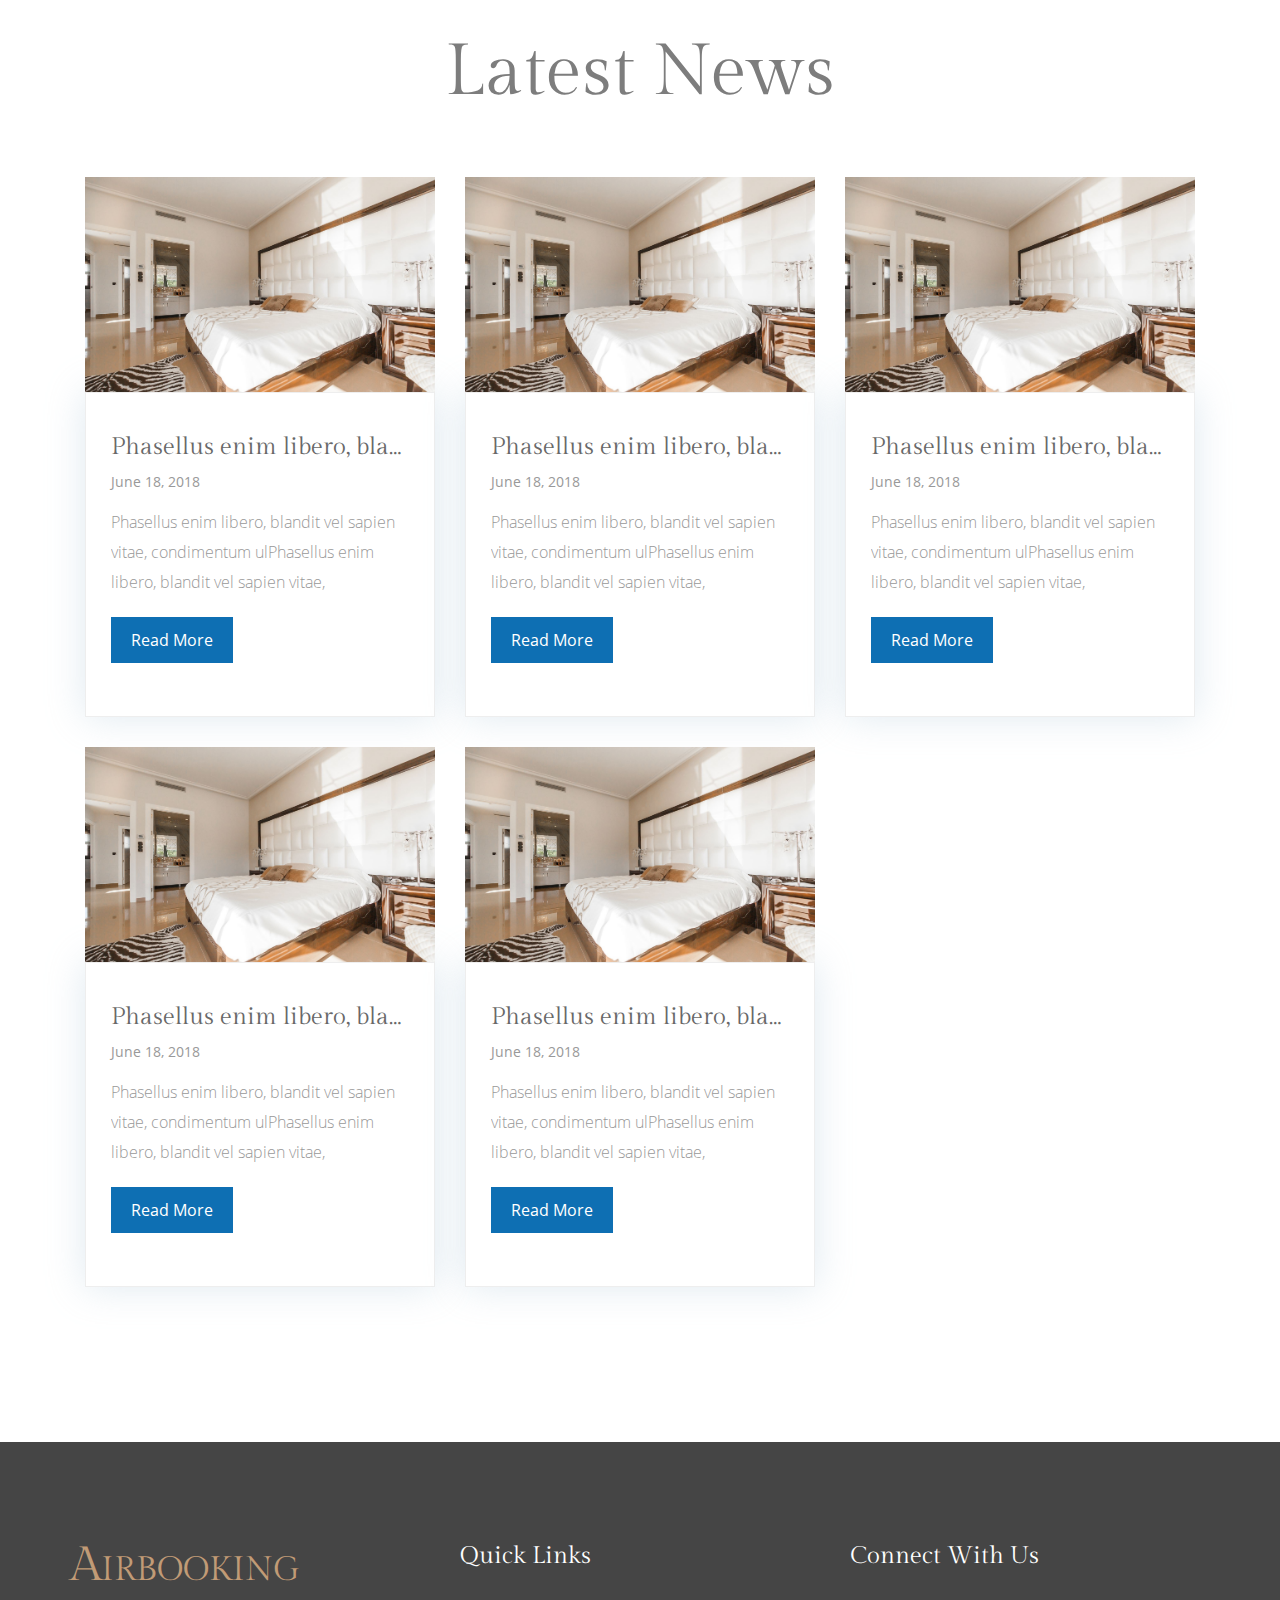
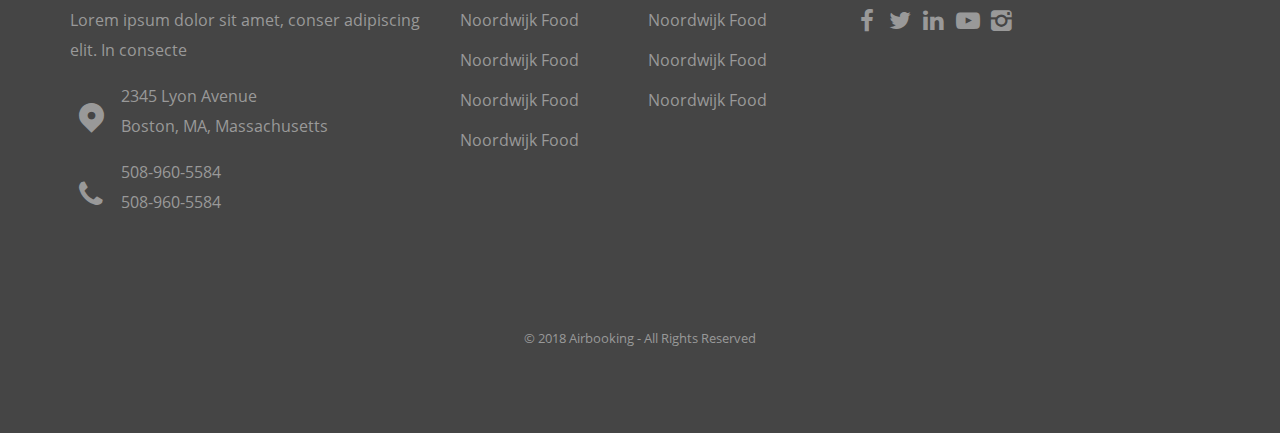
<file: home.html>
<!DOCTYPE html>
<html lang="en">
<head>
    <meta http-equiv="X-UA-Compatible" content="IE=edge">
    <meta charset="UTF-8">
    <meta name="description" content="description">
    <meta name="keywords" content="">
    <meta name="viewport" content="width=device-width, initial-scale=1">
    <title>
        Homepage | Haringey
    </title>
    <link href="content/css/styles.css" rel="stylesheet">
     <script src="content/js/runtime.js"></script>
    <script src="content/js/vendors.js" ></script>
    <script src="content/js/app.js"></script>
</head>
<body>
    <div class="pcg-page-wrapper">
        <a class="pcg-skip-button" href="#maincontent">skip to main content</a>            <header class="header">
                <div class="container-fluid header__inner">
                    <div class="header-menu__wrap">
                      <button class="header__btn js-btn-menu" type="button"></button>
                      <ul class="header__menu header-menu">
                              <li class="header-menu__item"><a href="#" class="header-menu__link">Accomodation</a></li>
                              <li class="header-menu__item"><a href="#" class="header-menu__link">Accomodation</a></li>
                              <li class="header-menu__item"><a href="#" class="header-menu__link">Accomodation</a></li>
                              <li class="header-menu__item"><a href="#" class="header-menu__link">Accomodation</a></li>
                              <li class="header-menu__item"><a href="#" class="header-menu__link">Accomodation</a></li>
                              <li class="header-menu__item"><a href="#" class="header-menu__link">Accomodation</a></li>
                              <li class="header-menu__item"><a href="#" class="header-menu__link">Accomodation</a></li>
                      </ul>
                    </div>
                    <h1 class="sr-only">Airbooking</h1>
                    <div class="header__logo">
                        <span class="logo">Airbooking</span>        </div>
                        <form class="search" action="/" method="post">
                        	<label class="sr-only" for="searchbar">What are you looking for?</label>
                        	<input type="text" class="search__input" id="searchbar">
                        	<button type="submit" class="search__btn"><span class="sr-only">Search</span></button>
                        </form>
                    <div class="header__social">
                        <ul class="social">
                        	<li class="social__item"><a href="#" class="social__link social__link--facebook"></a></li>
                        	<li class="social__item"><a href="#" class="social__link social__link--twitter"></a></li>
                        	<li class="social__item"><a href="#" class="social__link social__link--linked"></a></li>
                        	<li class="social__item"><a href="#" class="social__link social__link--youtube"></a></li>
                        	<li class="social__item"><a href="#" class="social__link social__link--instagram"></a></li>
                        </ul>
                    </div>
                </div>
            </header>
            
            
        <main class="main-content">
        <div class="pcg-home">
            <section class="subject">
                <div class="container-fluid subject__wrap">
                    <div class="subject__inner">
                        <h2 class="subject__title">A Brand New Hotel Beyond Ordinary</h2>
                        <a href="#explorer" class="subject__btn btn-link">Exploere IT</a>
                        
                            
                            
                        
                            
                            
                        
                        
                            
                            
                        
                            
                        
                        
                        
                    </div>
                </div>
            </section>

            <span id="explorer"></span>
            
            <section class="section">
                <div class="container">
                    <h2 class="section__title">Our Rooms</h2>
                    <ul class="section__list row">
                                <li class="section__item col-md-6 col-lg-4">
                                    <a href="" class="offer-item">
                                        <img class="offer-item__img" src="media/img-3-1.jpg?v=a90a06990ca17fbba6d10d075e9d0306" alt="" >
                                        <div class="offer-item__info">
                                            <h3 class="offer-item__title" >double Room</h3>
                                            <p class="offer-item__price">From 30$</p>
                                        </div>
                                    
                                    </a>
                                    
                                </li>
                                <li class="section__item col-md-6 col-lg-4">
                                    <a href="" class="offer-item">
                                        <img class="offer-item__img" src="media/img-3-1.jpg?v=a90a06990ca17fbba6d10d075e9d0306" alt="" >
                                        <div class="offer-item__info">
                                            <h3 class="offer-item__title" >double Room</h3>
                                            <p class="offer-item__price">From 30$</p>
                                        </div>
                                    
                                    </a>
                                    
                                </li>
                                <li class="section__item col-md-6 col-lg-4">
                                    <a href="" class="offer-item">
                                        <img class="offer-item__img" src="media/img-3-1.jpg?v=a90a06990ca17fbba6d10d075e9d0306" alt="" >
                                        <div class="offer-item__info">
                                            <h3 class="offer-item__title" >double Room</h3>
                                            <p class="offer-item__price">From 30$</p>
                                        </div>
                                    
                                    </a>
                                    
                                </li>
                                <li class="section__item col-md-6 col-lg-4">
                                    <a href="" class="offer-item">
                                        <img class="offer-item__img" src="media/img-3-1.jpg?v=a90a06990ca17fbba6d10d075e9d0306" alt="" >
                                        <div class="offer-item__info">
                                            <h3 class="offer-item__title" >double Room</h3>
                                            <p class="offer-item__price">From 30$</p>
                                        </div>
                                    
                                    </a>
                                    
                                </li>
                                <li class="section__item col-md-6 col-lg-4">
                                    <a href="" class="offer-item">
                                        <img class="offer-item__img" src="media/img-3-1.jpg?v=a90a06990ca17fbba6d10d075e9d0306" alt="" >
                                        <div class="offer-item__info">
                                            <h3 class="offer-item__title" >double Room</h3>
                                            <p class="offer-item__price">From 30$</p>
                                        </div>
                                    
                                    </a>
                                    
                                </li>
                                <li class="section__item col-md-6 col-lg-4">
                                    <a href="" class="offer-item">
                                        <img class="offer-item__img" src="media/img-3-1.jpg?v=a90a06990ca17fbba6d10d075e9d0306" alt="" >
                                        <div class="offer-item__info">
                                            <h3 class="offer-item__title" >double Room</h3>
                                            <p class="offer-item__price">From 30$</p>
                                        </div>
                                    
                                    </a>
                                    
                                </li>
                    </ul>
                </div>
                
                
            </section>
            
            <section class="explorer">
                <div class="container">
                    <img src="media/img-3-1.jpg?v=a90a06990ca17fbba6d10d075e9d0306" alt="" class="explorer__img">
                    <div class="explorer__text">
                        <h2 class="explorer__title">
                            Explorer Your Best Room
                        </h2>
                        <p class="explorer__desc">
                            Phasellus enim libero, blandit vel sapien vitae, condimentum ulPhasellus enim libero, blandit vel sapien vitae, condimentum ulPhasellus enim libero, blandit vel sapien vitae, condimentum ulPhasellus enim libero, blandit vel sapien vitae, condimentum ulPhasellus enim libero, blandit vel sapien vitae, condimentum ulPhasellus enim libero, blandit vel sapien vitae, condimentum ulPhasellus enim libero, blandit vel sapien vitae, condimentum ul
                        </p>
                    </div>

                </div>
            </section>
            
            <section class="section">
                <div class="container">
                    <h2 class="section__title">Our services</h2>
                    <ul class="section__list row">
                                <li class="section__item col-md-4">
                                    <div  class="services">
                                        <img src="media/icon-2.png?v=5048633688556b257d05de78d76ccf1f" alt="" class="services__img">
                                        <h3 class="services__title">Restaurant</h3>
                                        <p class="services__desc">Phasellus enim libero, blandit vel sapien vitae, condimentum</p>
                                    </div>
                                </li>
                                <li class="section__item col-md-4">
                                    <div  class="services">
                                        <img src="media/icon-2.png?v=5048633688556b257d05de78d76ccf1f" alt="" class="services__img">
                                        <h3 class="services__title">Restaurant</h3>
                                        <p class="services__desc">Phasellus enim libero, blandit vel sapien vitae, condimentum</p>
                                    </div>
                                </li>
                                <li class="section__item col-md-4">
                                    <div  class="services">
                                        <img src="media/icon-2.png?v=5048633688556b257d05de78d76ccf1f" alt="" class="services__img">
                                        <h3 class="services__title">Restaurant</h3>
                                        <p class="services__desc">Phasellus enim libero, blandit vel sapien vitae, condimentum</p>
                                    </div>
                                </li>
                    </ul>
                </div>
                
                
            </section>
            
            <section class="find-best">
                <div class="find-best__img">
                    <img src="media/img-3-1.jpg?v=a90a06990ca17fbba6d10d075e9d0306" alt="">
                </div>
                <div class="find-best__inner">
                    <div class="wrap">
                        <h2 class="find-best__title">Find Your Best Room Here</h2>
                        <p class="find-best__excerpt">Sed ut perspiciatis unde omnis iste natus error sit voluptatem Sed ut perspiciatis unde omnis iste natus error sit  </p>
                        <p class="find-best__excerpt">Sed ut perspiciatis unde omnis iste natus error sit voluptatem Sed ut perspiciatis unde omnis iste natus error sit voluptatem </p>
                        <a href="" class="find-best__link link-btn link-btn--white">Read More</a>
                    </div>
                </div>
            </section>
            <section class="section">
                <div class="container">
                    <h2 class="section__title">From the guest</h2>
                    <ul class="section__list row">
                            <div id="carousel" class="carousel slide" data-ride="carousel">
                                <div class="carousel-inner">
                                    <li class="section__item carousel-item active col-xs-12">
                                        <article class="review__item review-item">
                                            <div class="review-item__desc">
                                                <p>
                                                    Sed ut perspiciatis unde omnis iste natus error sit voluptatemSed ut perspiciatis unde omnis iste natus error sit voluptatemSed ut perspiciatis unde omnis iste natus error sit voluptatemSed ut perspiciatis unde omnis iste natus error sit voluptatemSed ut perspiciatis unde omnis iste natus error sit voluptatemSed ut perspiciatis unde omnis iste natus error sit voluptatemSed ut perspiciatis unde omnis iste natus error sit voluptatemSed ut perspiciatis unde omnis iste natus error sit voluptatem
                                                </p>
                                            </div>
                                            <figure class="review-item__author review-author">
                                                <img src="media/avatar.jpg?v=4777ec4c924e59123f65b0d55900fb4e" alt="" class="review-author__avatar">
                                                <figcaption class="review-author__desc">
                                                    <h3 class="review-author__name">Andrew Strauss</h3>
                                                    <p class="review-author__info">Andrew Strauss</p>
                                                </figcaption>
                                            </figure>
                                        </article>
                                    </li>
                                        <li class="section__item col-xs-12 carousel-item">
                                            <article class="review__item review-item">
                                                <div class="review-item__desc">
                                                    <p>
                                                        Sed ut perspiciatis unde omnis iste natus error sit voluptatemSed ut perspiciatis unde omnis iste natus error sit voluptatemSed ut perspiciatis unde omnis iste natus error sit voluptatemSed ut perspiciatis unde omnis iste natus error sit voluptatemSed ut perspiciatis unde omnis iste natus error sit voluptatemSed ut perspiciatis unde omnis iste natus error sit voluptatemSed ut perspiciatis unde omnis iste natus error sit voluptatemSed ut perspiciatis unde omnis iste natus error sit voluptatem
                                                    </p>
                                                </div>
                                                <figure class="review-item__author review-author">
                                                    <img src="media/avatar.jpg?v=4777ec4c924e59123f65b0d55900fb4e" alt="" class="review-author__avatar">
                                                    <figcaption class="review-author__desc">
                                                        <h3 class="review-author__name">Andrew Strauss</h3>
                                                        <p class="review-author__info">Andrew Strauss</p>
                                                    </figcaption>
                                                </figure>
                                            </article>
                                        </li>
                                        <li class="section__item col-xs-12 carousel-item">
                                            <article class="review__item review-item">
                                                <div class="review-item__desc">
                                                    <p>
                                                        Sed ut perspiciatis unde omnis iste natus error sit voluptatemSed ut perspiciatis unde omnis iste natus error sit voluptatemSed ut perspiciatis unde omnis iste natus error sit voluptatemSed ut perspiciatis unde omnis iste natus error sit voluptatemSed ut perspiciatis unde omnis iste natus error sit voluptatemSed ut perspiciatis unde omnis iste natus error sit voluptatemSed ut perspiciatis unde omnis iste natus error sit voluptatemSed ut perspiciatis unde omnis iste natus error sit voluptatem
                                                    </p>
                                                </div>
                                                <figure class="review-item__author review-author">
                                                    <img src="media/avatar.jpg?v=4777ec4c924e59123f65b0d55900fb4e" alt="" class="review-author__avatar">
                                                    <figcaption class="review-author__desc">
                                                        <h3 class="review-author__name">Andrew Strauss</h3>
                                                        <p class="review-author__info">Andrew Strauss</p>
                                                    </figcaption>
                                                </figure>
                                            </article>
                                        </li>
                                        <li class="section__item col-xs-12 carousel-item">
                                            <article class="review__item review-item">
                                                <div class="review-item__desc">
                                                    <p>
                                                        Sed ut perspiciatis unde omnis iste natus error sit voluptatemSed ut perspiciatis unde omnis iste natus error sit voluptatemSed ut perspiciatis unde omnis iste natus error sit voluptatemSed ut perspiciatis unde omnis iste natus error sit voluptatemSed ut perspiciatis unde omnis iste natus error sit voluptatemSed ut perspiciatis unde omnis iste natus error sit voluptatemSed ut perspiciatis unde omnis iste natus error sit voluptatemSed ut perspiciatis unde omnis iste natus error sit voluptatem
                                                    </p>
                                                </div>
                                                <figure class="review-item__author review-author">
                                                    <img src="media/avatar.jpg?v=4777ec4c924e59123f65b0d55900fb4e" alt="" class="review-author__avatar">
                                                    <figcaption class="review-author__desc">
                                                        <h3 class="review-author__name">Andrew Strauss</h3>
                                                        <p class="review-author__info">Andrew Strauss</p>
                                                    </figcaption>
                                                </figure>
                                            </article>
                                        </li>
                                </div>
                                <a class="carousel-control-prev" href="#carousel" role="button" data-slide="prev">
                                    <span class="carousel-control-prev-icon control-icon" aria-hidden="true"></span>
                                    <span class="sr-only">Previous</span>
                                </a>
                                <a class="carousel-control-next" href="#carousel" role="button" data-slide="next">
                                    <span class="carousel-control-next-icon control-icon" aria-hidden="true"></span>
                                    <span class="sr-only">Next</span>
                                </a>
                            </div>
                    </ul>
                </div>
                
                
            </section>
            <section class="video-script ">
                <div class="tt">
                    <div id="player"></div>

                <div class="tt__inner dell">
                    <div class="tt__wrap container">
                        <h2 class="video-script__title">Keep Clam And  Enjoy Vaction</h2>
                        <a class="start-video">
                            <img width="104" src="media/icon-3.png?v=9ad23e29e658064028fc8cdc89bccccf">
                        </a>
                    </div>
                </div>
                </div>

            </section>
            
            <section class="section">
                <div class="container">
                    <h2 class="section__title">Latest News</h2>
                    <ul class="section__list row">
                                <li class="section__item col-md-6 col-lg-4">
                                    <article class="news__article news-article">
                                        <div class="news-article__img">
                                            <img src="media/img-3-1.jpg?v=a90a06990ca17fbba6d10d075e9d0306" alt="">
                                        </div>
                                        <div class="news-article__desc">
                                            <h3 class="news-article__title">Phasellus enim libero, blandit vel sapien vitae, condimentum ul</h3>
                                            <time class="news-article__date" datetime="2018-06-18">June 18, 2018</time>
                                            <p class="news-article__excerpt">Phasellus enim libero, blandit vel sapien vitae, condimentum ulPhasellus enim libero, blandit vel sapien vitae, condimentum ulPhasellus enim libero, blandit vel sapien vitae, condimentum ulPhasellus enim libero, blandit vel sapien vitae, condimentum ulPhasellus enim libero, blandit vel sapien vitae, condimentum ul</p>
                                            <a href="#" class="news-article__link link-btn">Read More</a>
                                        </div>
                                    </article>
                                </li>
                                <li class="section__item col-md-6 col-lg-4">
                                    <article class="news__article news-article">
                                        <div class="news-article__img">
                                            <img src="media/img-3-1.jpg?v=a90a06990ca17fbba6d10d075e9d0306" alt="">
                                        </div>
                                        <div class="news-article__desc">
                                            <h3 class="news-article__title">Phasellus enim libero, blandit vel sapien vitae, condimentum ul</h3>
                                            <time class="news-article__date" datetime="2018-06-18">June 18, 2018</time>
                                            <p class="news-article__excerpt">Phasellus enim libero, blandit vel sapien vitae, condimentum ulPhasellus enim libero, blandit vel sapien vitae, condimentum ulPhasellus enim libero, blandit vel sapien vitae, condimentum ulPhasellus enim libero, blandit vel sapien vitae, condimentum ulPhasellus enim libero, blandit vel sapien vitae, condimentum ul</p>
                                            <a href="#" class="news-article__link link-btn">Read More</a>
                                        </div>
                                    </article>
                                </li>
                                <li class="section__item col-md-6 col-lg-4">
                                    <article class="news__article news-article">
                                        <div class="news-article__img">
                                            <img src="media/img-3-1.jpg?v=a90a06990ca17fbba6d10d075e9d0306" alt="">
                                        </div>
                                        <div class="news-article__desc">
                                            <h3 class="news-article__title">Phasellus enim libero, blandit vel sapien vitae, condimentum ul</h3>
                                            <time class="news-article__date" datetime="2018-06-18">June 18, 2018</time>
                                            <p class="news-article__excerpt">Phasellus enim libero, blandit vel sapien vitae, condimentum ulPhasellus enim libero, blandit vel sapien vitae, condimentum ulPhasellus enim libero, blandit vel sapien vitae, condimentum ulPhasellus enim libero, blandit vel sapien vitae, condimentum ulPhasellus enim libero, blandit vel sapien vitae, condimentum ul</p>
                                            <a href="#" class="news-article__link link-btn">Read More</a>
                                        </div>
                                    </article>
                                </li>
                                <li class="section__item col-md-6 col-lg-4">
                                    <article class="news__article news-article">
                                        <div class="news-article__img">
                                            <img src="media/img-3-1.jpg?v=a90a06990ca17fbba6d10d075e9d0306" alt="">
                                        </div>
                                        <div class="news-article__desc">
                                            <h3 class="news-article__title">Phasellus enim libero, blandit vel sapien vitae, condimentum ul</h3>
                                            <time class="news-article__date" datetime="2018-06-18">June 18, 2018</time>
                                            <p class="news-article__excerpt">Phasellus enim libero, blandit vel sapien vitae, condimentum ulPhasellus enim libero, blandit vel sapien vitae, condimentum ulPhasellus enim libero, blandit vel sapien vitae, condimentum ulPhasellus enim libero, blandit vel sapien vitae, condimentum ulPhasellus enim libero, blandit vel sapien vitae, condimentum ul</p>
                                            <a href="#" class="news-article__link link-btn">Read More</a>
                                        </div>
                                    </article>
                                </li>
                                <li class="section__item col-md-6 col-lg-4">
                                    <article class="news__article news-article">
                                        <div class="news-article__img">
                                            <img src="media/img-3-1.jpg?v=a90a06990ca17fbba6d10d075e9d0306" alt="">
                                        </div>
                                        <div class="news-article__desc">
                                            <h3 class="news-article__title">Phasellus enim libero, blandit vel sapien vitae, condimentum ul</h3>
                                            <time class="news-article__date" datetime="2018-06-18">June 18, 2018</time>
                                            <p class="news-article__excerpt">Phasellus enim libero, blandit vel sapien vitae, condimentum ulPhasellus enim libero, blandit vel sapien vitae, condimentum ulPhasellus enim libero, blandit vel sapien vitae, condimentum ulPhasellus enim libero, blandit vel sapien vitae, condimentum ulPhasellus enim libero, blandit vel sapien vitae, condimentum ul</p>
                                            <a href="#" class="news-article__link link-btn">Read More</a>
                                        </div>
                                    </article>
                                </li>
                    </ul>
                </div>
                
                
            </section>
            
        </div>
        <script>
            //youtube script
            var tag = document.createElement('script');
            tag.src = "//www.youtube.com/iframe_api";
            var firstScriptTag = document.getElementsByTagName('script')[0];
            firstScriptTag.parentNode.insertBefore(tag, firstScriptTag);

            var player;

            onYouTubeIframeAPIReady = function () {
                player = new YT.Player('player', {
                    videoId: 'FGlF1dUj8eE',  // youtube video id
                    playerVars: {
                        'autoplay': 0,
                        'rel': 0,
                        'showinfo': 0
                    },
                    events: {
                        'onStateChange': onPlayerStateChange
                    }
                });
            }

            var p = document.getElementById ("player");
            $(p).hide();


            onPlayerStateChange = function (event) {
                if (event.data == YT.PlayerState.ENDED) {
                    $('.start-video').fadeIn('normal');
                }
            }

            $(document).on('click', '.start-video', function () {
                $(this).hide();
                $("#player").show();
                $(".tt__inner").hide();
                player.playVideo();
            });
        </script>
        </main>
            <footer class="footer">
            	<div class="container">
            		<div class="row footer__inner">
            			<div class="col-md footer__col">
            				<section class="footer__info">
            					<h2 class="sr-only">Lorem ipsum dolor sit amet</h2>
            					<span class="logo">Airbooking</span>					<p class="footer__desc">Lorem ipsum dolor sit amet, conser adipiscing elit. In consecte</p>
            					<div class="footer__contacts">
            						<p>2345  Lyon Avenue <br>
            						Boston, MA, Massachusetts</p>
            					</div>
            					<div class="footer__tel">
                          <p>
                                  <a href="tel:+496170961709">508-960-5584</a>
                                  <a href="tel:+496170961709">508-960-5584</a>
                          </p>
            					</div>
            				</section>
            			</div>
            			<div class="col-md footer__col">
            				<section class="footer__quick-links quick-links">
            					<h2 class="quick-links__title">Quick Links</h2>
            					<nav class="footer__menu footer-menu">
            						<ul class="footer-menu__list">
            							<li class="footer-menu__item"><a href="" class="footer-menu__link">Noordwijk Food </a></li>
            							<li class="footer-menu__item"><a href="" class="footer-menu__link">Noordwijk Food </a></li>
            							<li class="footer-menu__item"><a href="" class="footer-menu__link">Noordwijk Food </a></li>
            							<li class="footer-menu__item"><a href="" class="footer-menu__link">Noordwijk Food </a></li>
            							<li class="footer-menu__item"><a href="" class="footer-menu__link">Noordwijk Food </a></li>
            							<li class="footer-menu__item"><a href="" class="footer-menu__link">Noordwijk Food </a></li>
            							<li class="footer-menu__item"><a href="" class="footer-menu__link">Noordwijk Food </a></li>
            						</ul>
            					</nav>
            				</section>
            			</div>
            			<div class="col-md footer__col">
            				<section class="footer__social footer-social">
            					<h2 class="footer-social__title">Connect With Us</h2>
            					<ul class="social">
            						<li class="social__item"><a href="#" class="social__link social__link--facebook"></a></li>
            						<li class="social__item"><a href="#" class="social__link social__link--twitter"></a></li>
            						<li class="social__item"><a href="#" class="social__link social__link--linked"></a></li>
            						<li class="social__item"><a href="#" class="social__link social__link--youtube"></a></li>
            						<li class="social__item"><a href="#" class="social__link social__link--instagram"></a></li>
            					</ul>
            				</section>
            			</div>
            		</div>
            <small class="footer__copyright">© 2018 Airbooking - All Rights Reserved</small>
            	</div>
            
            </footer>
    </div>
</body>
</html>
</file>
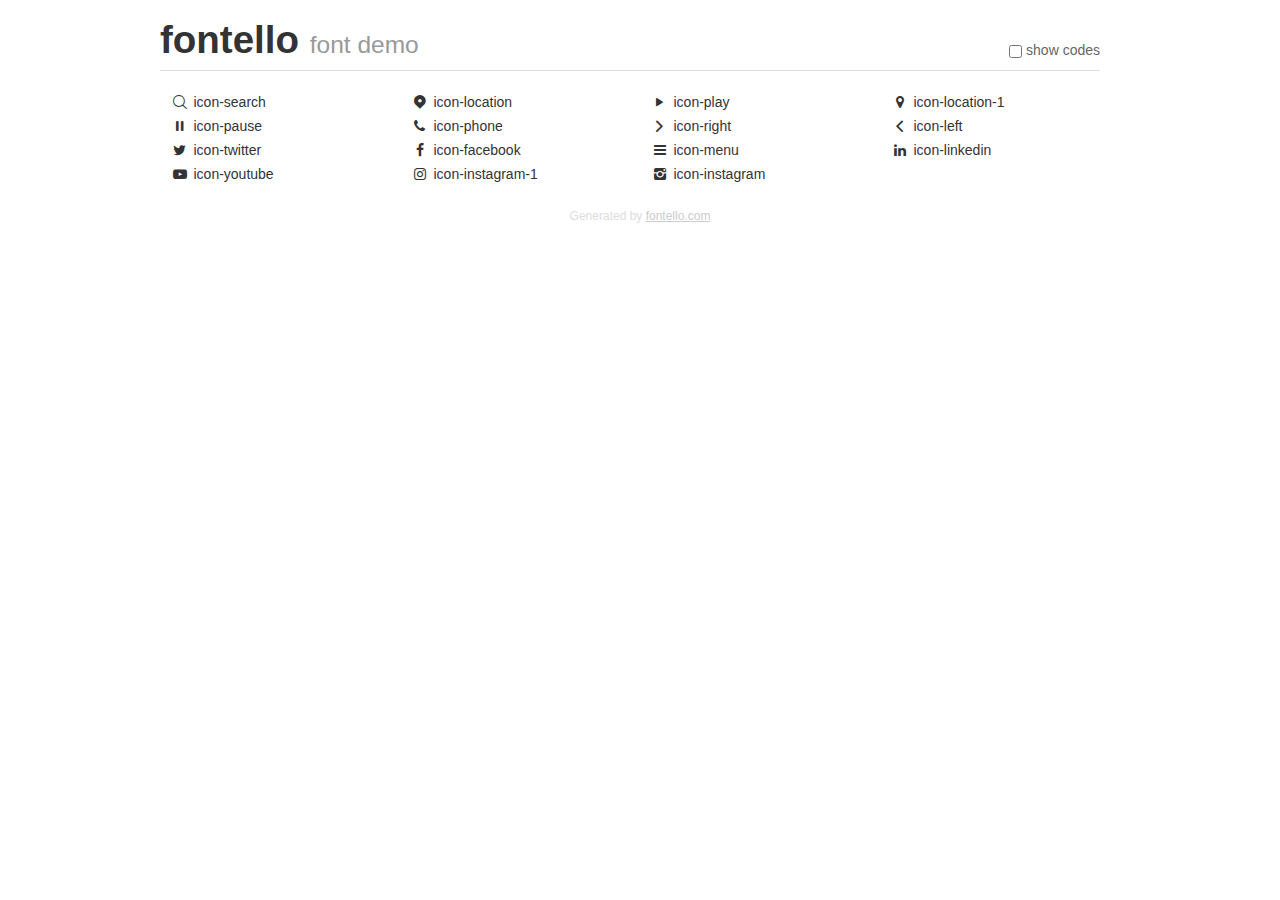
<file: src/fonts/fontello/demo.html>
<!DOCTYPE html>
<html>
  <head><!--[if lt IE 9]><script language="javascript" type="text/javascript" src="//html5shim.googlecode.com/svn/trunk/html5.js"></script><![endif]-->
    <meta charset="UTF-8"><style>/*
 * Bootstrap v2.2.1
 *
 * Copyright 2012 Twitter, Inc
 * Licensed under the Apache License v2.0
 * http://www.apache.org/licenses/LICENSE-2.0
 *
 * Designed and built with all the love in the world @twitter by @mdo and @fat.
 */
.clearfix {
  *zoom: 1;
}
.clearfix:before,
.clearfix:after {
  display: table;
  content: "";
  line-height: 0;
}
.clearfix:after {
  clear: both;
}
html {
  font-size: 100%;
  -webkit-text-size-adjust: 100%;
  -ms-text-size-adjust: 100%;
}
a:focus {
  outline: thin dotted #333;
  outline: 5px auto -webkit-focus-ring-color;
  outline-offset: -2px;
}
a:hover,
a:active {
  outline: 0;
}
button,
input,
select,
textarea {
  margin: 0;
  font-size: 100%;
  vertical-align: middle;
}
button,
input {
  *overflow: visible;
  line-height: normal;
}
button::-moz-focus-inner,
input::-moz-focus-inner {
  padding: 0;
  border: 0;
}
body {
  margin: 0;
  font-family: "Helvetica Neue", Helvetica, Arial, sans-serif;
  font-size: 14px;
  line-height: 20px;
  color: #333;
  background-color: #fff;
}
a {
  color: #08c;
  text-decoration: none;
}
a:hover {
  color: #005580;
  text-decoration: underline;
}
.row {
  margin-left: -20px;
  *zoom: 1;
}
.row:before,
.row:after {
  display: table;
  content: "";
  line-height: 0;
}
.row:after {
  clear: both;
}
[class*="span"] {
  float: left;
  min-height: 1px;
  margin-left: 20px;
}
.container,
.navbar-static-top .container,
.navbar-fixed-top .container,
.navbar-fixed-bottom .container {
  width: 940px;
}
.span12 {
  width: 940px;
}
.span11 {
  width: 860px;
}
.span10 {
  width: 780px;
}
.span9 {
  width: 700px;
}
.span8 {
  width: 620px;
}
.span7 {
  width: 540px;
}
.span6 {
  width: 460px;
}
.span5 {
  width: 380px;
}
.span4 {
  width: 300px;
}
.span3 {
  width: 220px;
}
.span2 {
  width: 140px;
}
.span1 {
  width: 60px;
}
[class*="span"].pull-right,
.row-fluid [class*="span"].pull-right {
  float: right;
}
.container {
  margin-right: auto;
  margin-left: auto;
  *zoom: 1;
}
.container:before,
.container:after {
  display: table;
  content: "";
  line-height: 0;
}
.container:after {
  clear: both;
}
p {
  margin: 0 0 10px;
}
.lead {
  margin-bottom: 20px;
  font-size: 21px;
  font-weight: 200;
  line-height: 30px;
}
small {
  font-size: 85%;
}
h1 {
  margin: 10px 0;
  font-family: inherit;
  font-weight: bold;
  line-height: 20px;
  color: inherit;
  text-rendering: optimizelegibility;
}
h1 small {
  font-weight: normal;
  line-height: 1;
  color: #999;
}
h1 {
  line-height: 40px;
}
h1 {
  font-size: 38.5px;
}
h1 small {
  font-size: 24.5px;
}
body {
  margin-top: 90px;
}
.header {
  position: fixed;
  top: 0;
  left: 50%;
  margin-left: -480px;
  background-color: #fff;
  border-bottom: 1px solid #ddd;
  padding-top: 10px;
  z-index: 10;
}
.footer {
  color: #ddd;
  font-size: 12px;
  text-align: center;
  margin-top: 20px;
}
.footer a {
  color: #ccc;
  text-decoration: underline;
}
.the-icons {
  font-size: 14px;
  line-height: 24px;
}
.switch {
  position: absolute;
  right: 0;
  bottom: 10px;
  color: #666;
}
.switch input {
  margin-right: 0.3em;
}
.codesOn .i-name {
  display: none;
}
.codesOn .i-code {
  display: inline;
}
.i-code {
  display: none;
}
@font-face {
      font-family: 'fontello';
      src: url('./font/fontello.eot?2547876');
      src: url('./font/fontello.eot?2547876#iefix') format('embedded-opentype'),
           url('./font/fontello.woff?2547876') format('woff'),
           url('./font/fontello.ttf?2547876') format('truetype'),
           url('./font/fontello.svg?2547876#fontello') format('svg');
      font-weight: normal;
      font-style: normal;
    }
     
     
    .demo-icon
    {
      font-family: "fontello";
      font-style: normal;
      font-weight: normal;
      speak: none;
     
      display: inline-block;
      text-decoration: inherit;
      width: 1em;
      margin-right: .2em;
      text-align: center;
      /* opacity: .8; */
     
      /* For safety - reset parent styles, that can break glyph codes*/
      font-variant: normal;
      text-transform: none;
     
      /* fix buttons height, for twitter bootstrap */
      line-height: 1em;
     
      /* Animation center compensation - margins should be symmetric */
      /* remove if not needed */
      margin-left: .2em;
     
      /* You can be more comfortable with increased icons size */
      /* font-size: 120%; */
     
      /* Font smoothing. That was taken from TWBS */
      -webkit-font-smoothing: antialiased;
      -moz-osx-font-smoothing: grayscale;
     
      /* Uncomment for 3D effect */
      /* text-shadow: 1px 1px 1px rgba(127, 127, 127, 0.3); */
    }
     </style>
    <link rel="stylesheet" href="css/animation.css"><!--[if IE 7]><link rel="stylesheet" href="css/" + font.fontname + "-ie7.css"><![endif]-->
    <script>
      function toggleCodes(on) {
        var obj = document.getElementById('icons');
      
        if (on) {
          obj.className += ' codesOn';
        } else {
          obj.className = obj.className.replace(' codesOn', '');
        }
      }
      
    </script>
  </head>
  <body>
    <div class="container header">
      <h1>fontello <small>font demo</small></h1>
      <label class="switch">
        <input type="checkbox" onclick="toggleCodes(this.checked)">show codes
      </label>
    </div>
    <div class="container" id="icons">
      <div class="row">
        <div class="the-icons span3" title="Code: 0xe800"><i class="demo-icon icon-search">&#xe800;</i> <span class="i-name">icon-search</span><span class="i-code">0xe800</span></div>
        <div class="the-icons span3" title="Code: 0xe801"><i class="demo-icon icon-location">&#xe801;</i> <span class="i-name">icon-location</span><span class="i-code">0xe801</span></div>
        <div class="the-icons span3" title="Code: 0xe805"><i class="demo-icon icon-play">&#xe805;</i> <span class="i-name">icon-play</span><span class="i-code">0xe805</span></div>
        <div class="the-icons span3" title="Code: 0xe806"><i class="demo-icon icon-location-1">&#xe806;</i> <span class="i-name">icon-location-1</span><span class="i-code">0xe806</span></div>
      </div>
      <div class="row">
        <div class="the-icons span3" title="Code: 0xe807"><i class="demo-icon icon-pause">&#xe807;</i> <span class="i-name">icon-pause</span><span class="i-code">0xe807</span></div>
        <div class="the-icons span3" title="Code: 0xe845"><i class="demo-icon icon-phone">&#xe845;</i> <span class="i-name">icon-phone</span><span class="i-code">0xe845</span></div>
        <div class="the-icons span3" title="Code: 0xf006"><i class="demo-icon icon-right">&#xf006;</i> <span class="i-name">icon-right</span><span class="i-code">0xf006</span></div>
        <div class="the-icons span3" title="Code: 0xf007"><i class="demo-icon icon-left">&#xf007;</i> <span class="i-name">icon-left</span><span class="i-code">0xf007</span></div>
      </div>
      <div class="row">
        <div class="the-icons span3" title="Code: 0xf099"><i class="demo-icon icon-twitter">&#xf099;</i> <span class="i-name">icon-twitter</span><span class="i-code">0xf099</span></div>
        <div class="the-icons span3" title="Code: 0xf09a"><i class="demo-icon icon-facebook">&#xf09a;</i> <span class="i-name">icon-facebook</span><span class="i-code">0xf09a</span></div>
        <div class="the-icons span3" title="Code: 0xf0c9"><i class="demo-icon icon-menu">&#xf0c9;</i> <span class="i-name">icon-menu</span><span class="i-code">0xf0c9</span></div>
        <div class="the-icons span3" title="Code: 0xf0e1"><i class="demo-icon icon-linkedin">&#xf0e1;</i> <span class="i-name">icon-linkedin</span><span class="i-code">0xf0e1</span></div>
      </div>
      <div class="row">
        <div class="the-icons span3" title="Code: 0xf16a"><i class="demo-icon icon-youtube">&#xf16a;</i> <span class="i-name">icon-youtube</span><span class="i-code">0xf16a</span></div>
        <div class="the-icons span3" title="Code: 0xf16d"><i class="demo-icon icon-instagram-1">&#xf16d;</i> <span class="i-name">icon-instagram-1</span><span class="i-code">0xf16d</span></div>
        <div class="the-icons span3" title="Code: 0xf32d"><i class="demo-icon icon-instagram">&#xf32d;</i> <span class="i-name">icon-instagram</span><span class="i-code">0xf32d</span></div>
      </div>
    </div>
    <div class="container footer">Generated by <a href="http://fontello.com">fontello.com</a></div>
  </body>
</html>
</file>
<file: src/fonts/fontello/css/animation.css>
/*
   Animation example, for spinners
*/
.animate-spin {
  -moz-animation: spin 2s infinite linear;
  -o-animation: spin 2s infinite linear;
  -webkit-animation: spin 2s infinite linear;
  animation: spin 2s infinite linear;
  display: inline-block;
}
@-moz-keyframes spin {
  0% {
    -moz-transform: rotate(0deg);
    -o-transform: rotate(0deg);
    -webkit-transform: rotate(0deg);
    transform: rotate(0deg);
  }

  100% {
    -moz-transform: rotate(359deg);
    -o-transform: rotate(359deg);
    -webkit-transform: rotate(359deg);
    transform: rotate(359deg);
  }
}
@-webkit-keyframes spin {
  0% {
    -moz-transform: rotate(0deg);
    -o-transform: rotate(0deg);
    -webkit-transform: rotate(0deg);
    transform: rotate(0deg);
  }

  100% {
    -moz-transform: rotate(359deg);
    -o-transform: rotate(359deg);
    -webkit-transform: rotate(359deg);
    transform: rotate(359deg);
  }
}
@-o-keyframes spin {
  0% {
    -moz-transform: rotate(0deg);
    -o-transform: rotate(0deg);
    -webkit-transform: rotate(0deg);
    transform: rotate(0deg);
  }

  100% {
    -moz-transform: rotate(359deg);
    -o-transform: rotate(359deg);
    -webkit-transform: rotate(359deg);
    transform: rotate(359deg);
  }
}
@-ms-keyframes spin {
  0% {
    -moz-transform: rotate(0deg);
    -o-transform: rotate(0deg);
    -webkit-transform: rotate(0deg);
    transform: rotate(0deg);
  }

  100% {
    -moz-transform: rotate(359deg);
    -o-transform: rotate(359deg);
    -webkit-transform: rotate(359deg);
    transform: rotate(359deg);
  }
}
@keyframes spin {
  0% {
    -moz-transform: rotate(0deg);
    -o-transform: rotate(0deg);
    -webkit-transform: rotate(0deg);
    transform: rotate(0deg);
  }

  100% {
    -moz-transform: rotate(359deg);
    -o-transform: rotate(359deg);
    -webkit-transform: rotate(359deg);
    transform: rotate(359deg);
  }
}
</file>
